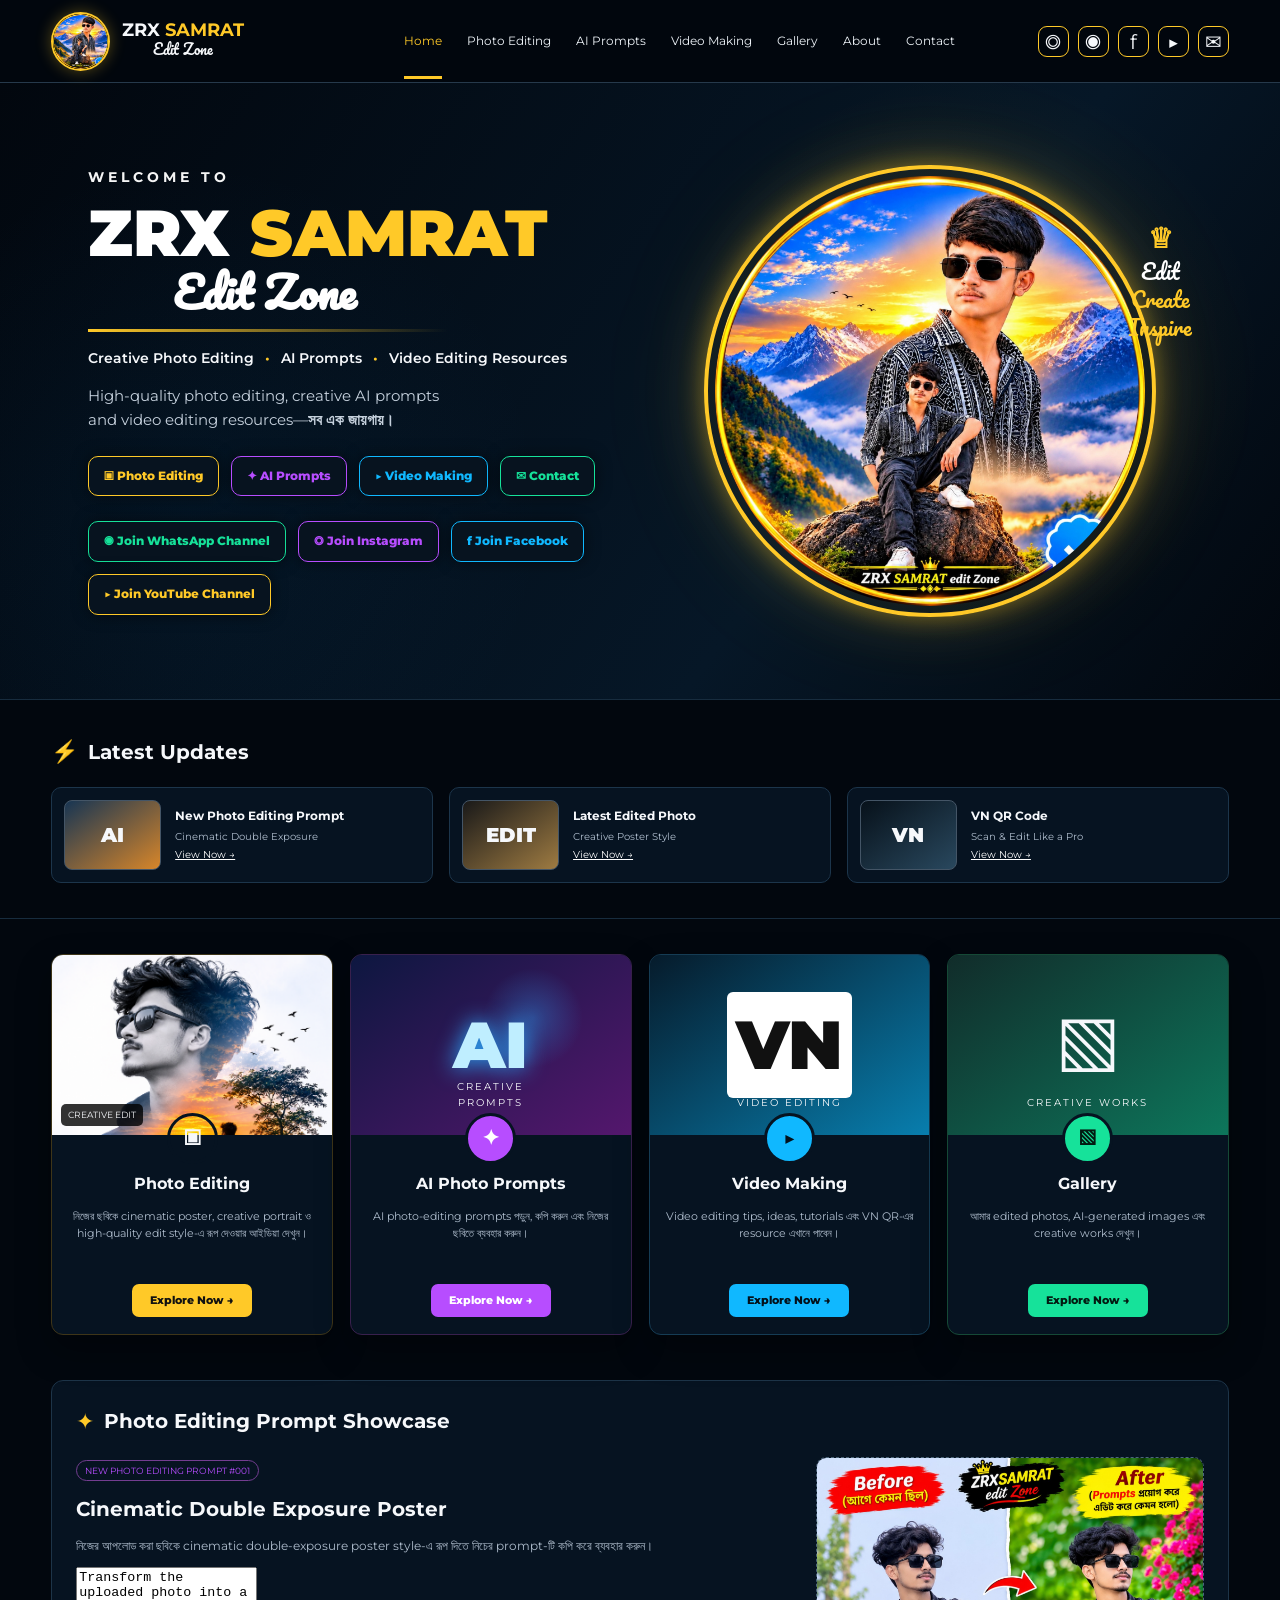
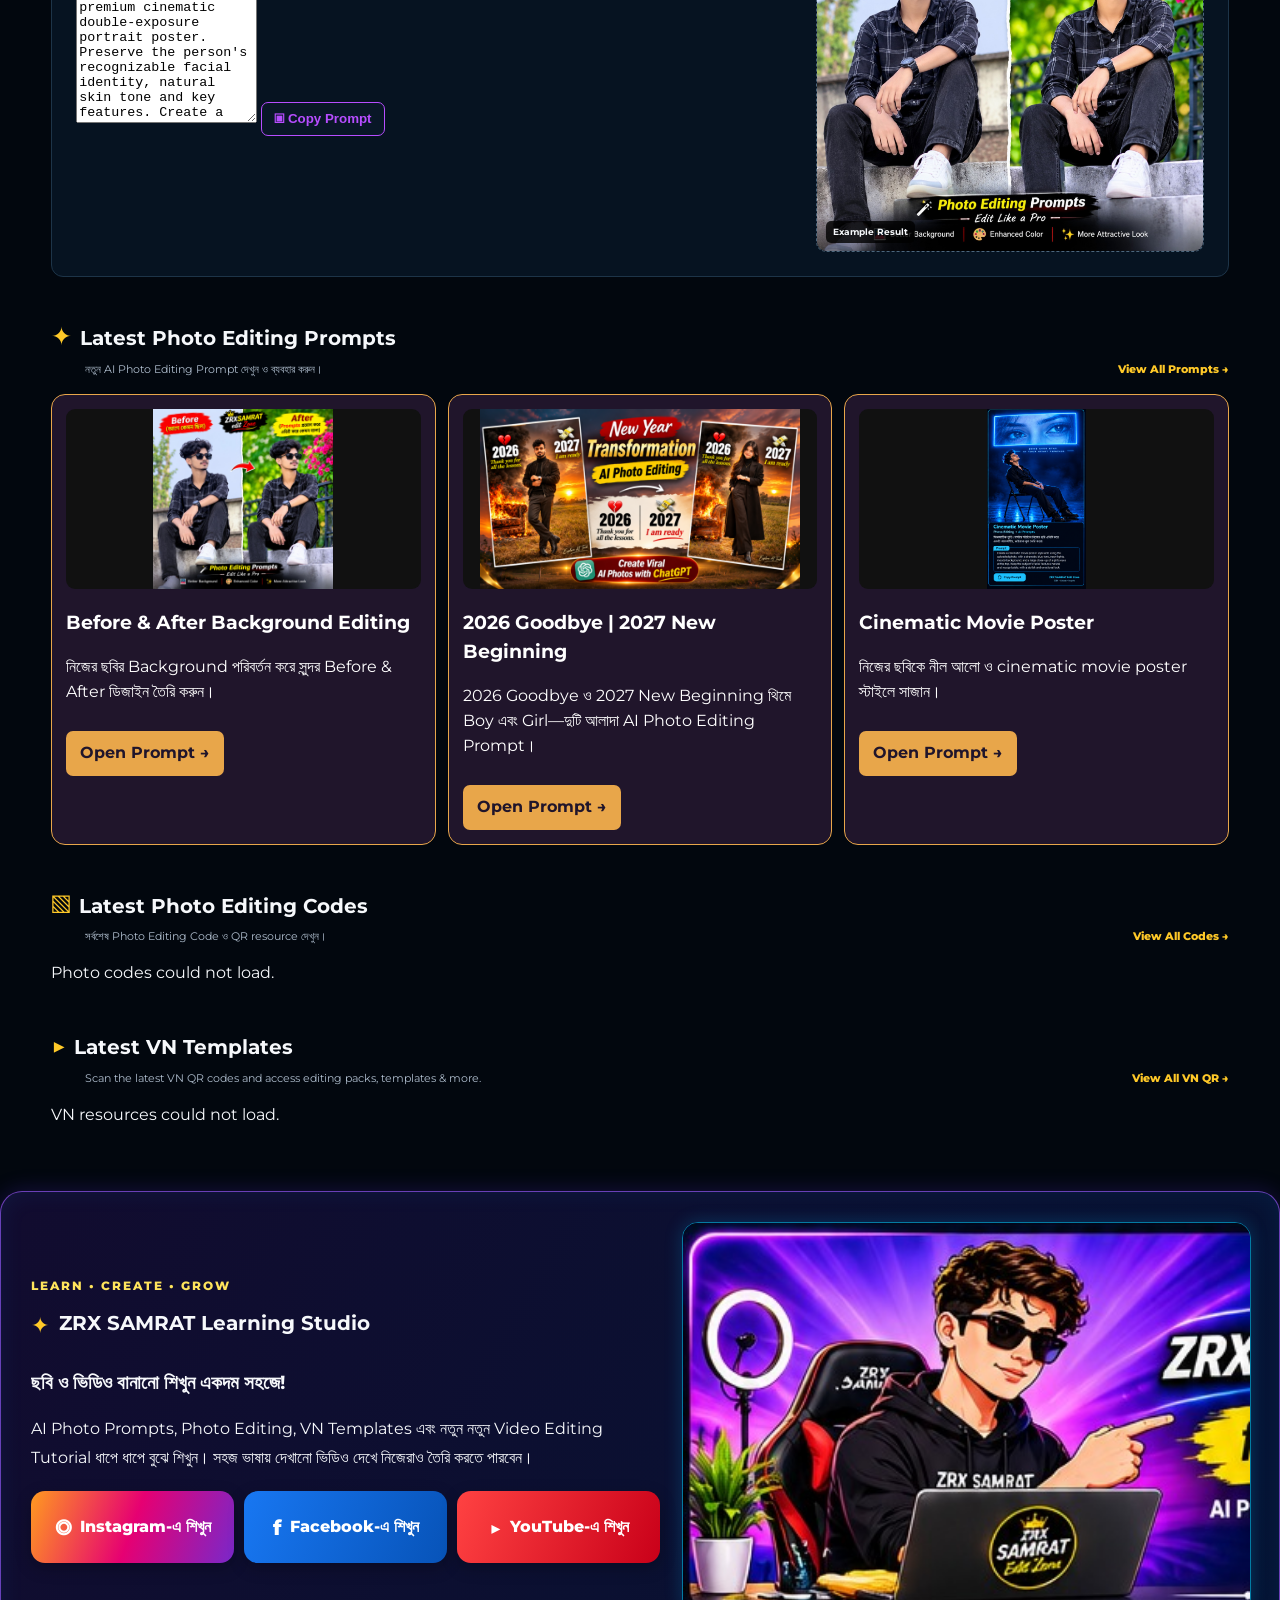
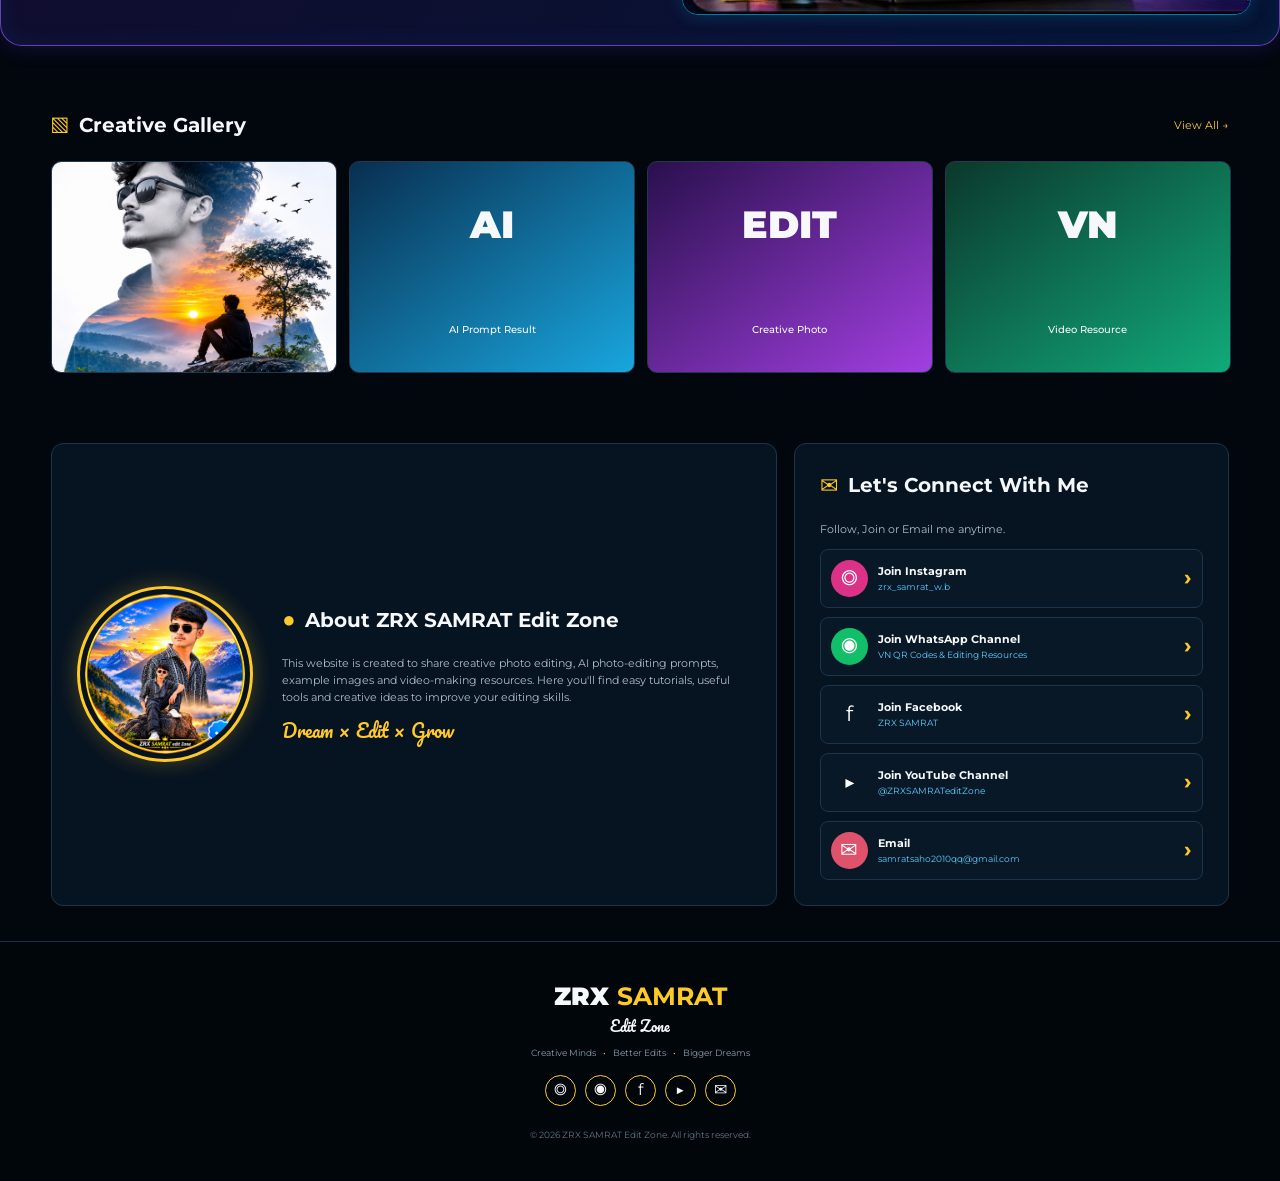
<file: index.html>
<!DOCTYPE html>
<html lang="bn">
<head>
  <meta charset="UTF-8">
  <meta name="viewport" content="width=device-width, initial-scale=1.0">
  <title>ZRX SAMRAT Edit Zone | AI Prompts & Photo Editing</title>

  <meta name="description" content="ZRX SAMRAT Edit Zone-এ AI photo editing prompts, creative photo editing ideas, example images, VN QR codes এবং সহজ video editing tutorials খুঁজে নাও।">
  <meta name="robots" content="index, follow">
  <meta name="author" content="ZRX SAMRAT">
  <meta name="theme-color" content="#101020">
  <meta name="application-name" content="ZRX SAMRAT Edit Zone">

  <meta property="og:site_name" content="ZRX SAMRAT Edit Zone">
  <meta property="og:type" content="website">
  <meta property="og:title" content="ZRX SAMRAT Edit Zone | AI Prompts & Photo Editing">
  <meta property="og:description" content="Creative Photo Editing, AI Prompts, VN QR Codes and easy Video Editing Tutorials — সব এক জায়গায়।">
  <meta property="og:url" content="https://samratsaho2010qq-arch.github.io/ZRX-SAMRAT-edit-Zone-/">
  <meta property="og:image" content="https://samratsaho2010qq-arch.github.io/ZRX-SAMRAT-edit-Zone-/viral-double-exposure-poster.png">
  <meta property="og:image:alt" content="ZRX SAMRAT Edit Zone creative photo editing">

  <meta name="twitter:card" content="summary_large_image">
  <meta name="twitter:title" content="ZRX SAMRAT Edit Zone">
  <meta name="twitter:description" content="AI Photo Editing Prompts, Creative Editing Ideas and VN QR Resources.">
  <meta name="twitter:image" content="https://samratsaho2010qq-arch.github.io/ZRX-SAMRAT-edit-Zone-/viral-double-exposure-poster.png">

  <link rel="icon" href="./logo.jpg" type="image/jpeg">
  <link rel="shortcut icon" href="./logo.jpg" type="image/jpeg">
  <link rel="apple-touch-icon" href="./logo.jpg">
  <link rel="canonical" href="https://samratsaho2010qq-arch.github.io/ZRX-SAMRAT-edit-Zone-/">

  <script type="application/ld+json">
  {
    "@context": "https://schema.org",
    "@type": "WebSite",
    "name": "ZRX SAMRAT Edit Zone",
    "alternateName": ["ZRX SAMRAT", "ZRX SAMRAT Edit Zone"],
    "url": "https://samratsaho2010qq-arch.github.io/ZRX-SAMRAT-edit-Zone-/"
  }
  </script>

  <script type="application/ld+json">
  {
    "@context": "https://schema.org",
    "@type": "Organization",
    "name": "ZRX SAMRAT Edit Zone",
    "url": "https://samratsaho2010qq-arch.github.io/ZRX-SAMRAT-edit-Zone-/",
    "logo": "https://samratsaho2010qq-arch.github.io/ZRX-SAMRAT-edit-Zone-/logo.jpg",
    "sameAs": [
      "https://www.instagram.com/zrx_samrat_w.b?stkn=dmRsemcydnF0d2Rh",
      "https://www.youtube.com/@ZRXSAMRATeditZone",
      "https://www.facebook.com/share/1KZVnQojRU/"
    ]
  }
  </script>

  <link rel="preconnect" href="https://fonts.googleapis.com">
  <link rel="preconnect" href="https://fonts.gstatic.com" crossorigin>
  <link href="https://fonts.googleapis.com/css2?family=Montserrat:wght@400;500;600;700;800;900&family=Pacifico&display=swap" rel="stylesheet">
  <link rel="stylesheet" href="./style.css">

  <style>
    .social-head svg, .footer-social svg { width:20px; height:20px; display:block; }
    .contact-list svg { width:25px; height:25px; display:block; }
    .vn-gallery { display:grid; grid-template-columns:repeat(3,minmax(0,1fr)); gap:12px; }
    .vn-gallery > * { min-width:0; }
    @media(max-width:600px) { .vn-gallery { grid-template-columns:repeat(3,minmax(0,1fr)); gap:8px; } }

    /* Learning Studio section */
    .learning-studio {
      display:grid;
      grid-template-columns:minmax(0, 1fr) minmax(250px, .9fr);
      gap:22px;
      align-items:center;
      padding:clamp(16px,3vw,30px);
      margin:28px 0;
      border:1px solid rgba(155,90,255,.65);
      border-radius:22px;
      background:linear-gradient(120deg,rgba(18,12,48,.98),rgba(5,20,52,.98));
      box-shadow:0 0 22px rgba(105,55,255,.22), inset 0 0 24px rgba(0,170,255,.08);
      overflow:hidden;
    }
    .learning-studio .studio-art {
      width:100%; display:block; object-fit:cover; aspect-ratio:1.45/1;
      border-radius:16px; border:1px solid rgba(0,210,255,.55);
      box-shadow:0 0 18px rgba(0,180,255,.22);
    }
    .learning-studio .studio-kicker {
      display:inline-block; color:#ffe45c; font-weight:800; letter-spacing:2px;
      font-size:12px; margin-bottom:8px;
    }
    .learning-studio h2 { margin:4px 0 10px; }
    .learning-studio p { line-height:1.8; }
    .studio-socials { display:grid; grid-template-columns:repeat(3,minmax(0,1fr)); gap:10px; margin-top:18px; }
    .studio-socials a {
      display:flex; align-items:center; justify-content:center; gap:8px;
      min-height:52px; padding:10px 12px; border-radius:14px;
      color:#fff; text-decoration:none; font-weight:800; text-align:center;
      box-shadow:0 5px 16px rgba(0,0,0,.25); transition:transform .2s ease,filter .2s ease;
    }
    .studio-socials a:hover { transform:translateY(-3px); filter:brightness(1.12); }
    .studio-socials .studio-ig { background:linear-gradient(110deg,#ff9a20,#e60072,#7928ca); }
    .studio-socials .studio-fb { background:linear-gradient(110deg,#1877f2,#0753b8); }
    .studio-socials .studio-yt { background:linear-gradient(110deg,#ff4242,#c90019); }
    .studio-socials .social-symbol { font-size:21px; line-height:1; }
    @media(max-width:700px) {
      .learning-studio { grid-template-columns:1fr; }
      .studio-socials { grid-template-columns:1fr; }
      .studio-socials a { min-height:48px; }
    }
  </style>
</head>

<body>
<header class="header">
  <a href="#home" class="brand">
    <img src="./logo.jpg" alt="ZRX SAMRAT Edit Zone logo">
    <span><strong>ZRX <b>SAMRAT</b></strong><small>Edit Zone</small></span>
  </a>

  <button class="hamburger" aria-label="Open menu">☰</button>

  <nav>
    <a class="active" href="#home">Home</a>
    <a href="#photo">Photo Editing</a>
    <a href="#prompts">AI Prompts</a>
    <a href="#video">Video Making</a>
    <a href="#gallery">Gallery</a>
    <a href="#about">About</a>
    <a href="#contact">Contact</a>
  </nav>

  <div class="social-head">
    <a href="https://www.instagram.com/zrx_samrat_w.b?stkn=dmRsemcydnF0d2Rh" target="_blank" rel="noopener noreferrer" aria-label="Instagram">◎</a>
    <a href="https://whatsapp.com/channel/0029Vb9POdlGZNClfsbDqv1y" target="_blank" rel="noopener noreferrer" aria-label="WhatsApp Channel">◉</a>
    <a href="https://www.facebook.com/share/1KZVnQojRU/" target="_blank" rel="noopener noreferrer" aria-label="Facebook">f</a>
    <a href="https://www.youtube.com/@ZRXSAMRATeditZone" target="_blank" rel="noopener noreferrer" aria-label="YouTube">▶</a>
    <a href="mailto:samratsaho2010qq@gmail.com" aria-label="Email">✉</a>
  </div>
</header>

<main>
<section id="home" class="hero">
  <div class="hero-copy">
    <div class="welcome">WELCOME TO</div>
    <h1><span>ZRX</span> <em>SAMRAT</em><small>Edit Zone</small></h1>
    <div class="line"></div>
    <p class="tagline">Creative Photo Editing <i>•</i> AI Prompts <i>•</i> Video Editing Resources</p>
    <p class="intro">High-quality photo editing, creative AI prompts<br>and video editing resources—<b>সব এক জায়গায়।</b></p>

    <div class="hero-buttons">
      <a class="btn gold" href="#photo">▣ Photo Editing</a>
      <a class="btn purple" href="#prompts">✦ AI Prompts</a>
      <a class="btn blue" href="#video">▶ Video Making</a>
      <a class="btn green" href="#contact">✉ Contact</a>
    </div>

    <div class="hero-buttons">
      <a class="btn green" href="https://whatsapp.com/channel/0029Vb9POdlGZNClfsbDqv1y" target="_blank" rel="noopener noreferrer">◉ Join WhatsApp Channel</a>
      <a class="btn purple" href="https://www.instagram.com/zrx_samrat_w.b?stkn=dmRsemcydnF0d2Rh" target="_blank" rel="noopener noreferrer">◎ Join Instagram</a>
      <a class="btn blue" href="https://www.facebook.com/share/1KZVnQojRU/" target="_blank" rel="noopener noreferrer">f Join Facebook</a>
      <a class="btn gold" href="https://www.youtube.com/@ZRXSAMRATeditZone" target="_blank" rel="noopener noreferrer">▶ Join YouTube Channel</a>
    </div>
  </div>

  <div class="hero-visual">
    <div class="hero-glow"></div>
    <div class="hero-ring"><img src="./logo.jpg" alt="ZRX SAMRAT creative portrait"></div>
    <div class="slogan"><b>♕</b><span>Edit</span><span>Create</span><span>Inspire</span></div>
  </div>
</section>

<section class="updates">
  <div class="section-title"><span>⚡</span><h2>Latest Updates</h2></div>
  <div class="update-grid">
    <a href="#prompt-showcase" class="update">
      <div class="thumb mountain">AI</div>
      <div><b>New Photo Editing Prompt</b><small>Cinematic Double Exposure</small><u>View Now →</u></div>
    </a>
    <a href="#gallery-grid" class="update">
      <div class="thumb portrait">EDIT</div>
      <div><b>Latest Edited Photo</b><small>Creative Poster Style</small><u>View Now →</u></div>
    </a>
    <a href="#vn-qr" class="update">
      <div class="thumb vn">VN</div>
      <div><b>VN QR Code</b><small>Scan & Edit Like a Pro</small><u>View Now →</u></div>
    </a>
  </div>
</section>

<section class="cards" aria-label="Main features">
  <article id="photo" class="feature card-gold">
    <div class="feature-image photo-image">
      <img src="./viral-double-exposure-poster.png" alt="Cinematic double exposure photo editing example" loading="lazy">
      <span>CREATIVE EDIT</span>
    </div>
    <div class="feature-icon">▣</div>
    <h3>Photo Editing</h3>
    <p>নিজের ছবিকে cinematic poster, creative portrait ও high-quality edit style-এ রূপ দেওয়ার আইডিয়া দেখুন।</p>
    <a class="explore gold-fill" href="#home-photo-gallery">Explore Now →</a>
  </article>

  <article id="prompts" class="feature card-purple">
    <div class="feature-image ai-image"><div>AI</div><small>CREATIVE<br>PROMPTS</small></div>
    <div class="feature-icon purple-fill">✦</div>
    <h3>AI Photo Prompts</h3>
    <p>AI photo-editing prompts পড়ুন, কপি করুন এবং নিজের ছবিতে ব্যবহার করুন।</p>
    <a class="explore purple-fill" href="./all-prompts.html">Explore Now →</a>
  </article>

  <article id="video" class="feature card-blue">
    <div class="feature-image video-image"><div>VN</div><small>VIDEO EDITING</small></div>
    <div class="feature-icon blue-fill">▶</div>
    <h3>Video Making</h3>
    <p>Video editing tips, ideas, tutorials এবং VN QR-এর resource এখানে পাবেন।</p>
    <a class="explore blue-fill" href="#vn-qr">Explore Now →</a>
  </article>

  <article id="gallery" class="feature card-green">
    <div class="feature-image gallery-image"><div>▧</div><small>CREATIVE WORKS</small></div>
    <div class="feature-icon green-fill">▧</div>
    <h3>Gallery</h3>
    <p>আমার edited photos, AI-generated images এবং creative works দেখুন।</p>
    <a class="explore green-fill" href="#gallery-grid">Explore Now →</a>
  </article>
</section>

<section id="prompt-showcase" class="split-section">
  <div class="panel prompt-panel">
    <div class="section-title"><span>✦</span><h2>Photo Editing Prompt Showcase</h2></div>
    <div class="prompt-content">
      <div>
        <label>NEW PHOTO EDITING PROMPT #001</label>
        <h3>Cinematic Double Exposure Poster</h3>
        <p>নিজের আপলোড করা ছবিকে cinematic double-exposure poster style-এ রূপ দিতে নিচের prompt-টি কপি করে ব্যবহার করুন।</p>
        <textarea id="photo-prompt" readonly rows="10">Transform the uploaded photo into a premium cinematic double-exposure portrait poster. Preserve the person's recognizable facial identity, natural skin tone and key features. Create a large dramatic black-and-white close-up portrait in the upper background, blended artistically with a smaller full-body color portrait of the same person in the lower foreground. Use a moody mountain landscape at sunset, atmospheric haze, subtle film grain, bold teal and muted red paint strokes, deep shadows, realistic lighting, crisp details and professional editorial color grading. Add balanced composition, layered depth and a stylish modern Instagram poster aesthetic. Keep the subject natural and photorealistic. No extra people, no distorted face, no duplicate facial features, no watermark and no unwanted text. Vertical 4:5 poster composition.</textarea>
        <button class="copy" id="copy-photo-prompt" type="button">▣ Copy Prompt</button>
        <p id="copy-status" aria-live="polite"></p>
      </div>
      <div class="result-image">
        <img src="./assets/prompt-showcase-before-after.png" alt="Before and after photo editing example" loading="lazy">
        <b>Example Result</b>
      </div>
    </div>
  </div>
</section>

<section class="vn-section">
  <div class="vn-heading">
    <div><span>✦</span><h2>Latest Photo Editing Prompts</h2><p>নতুন AI Photo Editing Prompt দেখুন ও ব্যবহার করুন।</p></div>
    <a href="./all-prompts.html" class="view-all">View All Prompts →</a>
  </div>
  <div id="home-prompts" class="vn-gallery"><div class="loading">Loading prompts…</div></div>
</section>

<section class="vn-section">
  <div class="vn-heading">
    <div><span>▧</span><h2>Latest Photo Editing Codes</h2><p>সর্বশেষ Photo Editing Code ও QR resource দেখুন।</p></div>
    <a href="./all-codes.html" class="view-all">View All Codes →</a>
  </div>
  <div id="home-codes" class="vn-gallery"><div class="loading">Loading codes…</div></div>
</section>

<section id="vn-qr" class="vn-section">
  <div class="vn-heading">
    <div><span>▶</span><h2>Latest VN Templates</h2><p>Scan the latest VN QR codes and access editing packs, templates & more.</p></div>
    <a href="./all-vn.html" class="view-all">View All VN QR →</a>
  </div>
  <div id="vn-gallery" class="vn-gallery"><div class="loading">Loading VN images…</div></div>
</section>

<!-- ZRX SAMRAT Learning Studio: social tutorial links -->
<section class="learning-studio" id="learning-studio">
  <div>
    <span class="studio-kicker">LEARN • CREATE • GROW</span>
    <div class="section-title"><span>✦</span><h2>ZRX SAMRAT Learning Studio</h2></div>
    <h3>ছবি ও ভিডিও বানানো শিখুন একদম সহজে!</h3>
    <p>AI Photo Prompts, Photo Editing, VN Templates এবং নতুন নতুন Video Editing Tutorial ধাপে ধাপে বুঝে শিখুন। সহজ ভাষায় দেখানো ভিডিও দেখে নিজেরাও তৈরি করতে পারবেন।</p>
    <div class="studio-socials">
      <a class="studio-ig" href="https://www.instagram.com/zrx_samrat_w.b?stkn=dmRsemcydnF0d2Rh" target="_blank" rel="noopener noreferrer"><span class="social-symbol">◎</span><span>Instagram-এ শিখুন</span></a>
      <a class="studio-fb" href="https://www.facebook.com/share/1KZVnQojRU/" target="_blank" rel="noopener noreferrer"><span class="social-symbol">f</span><span>Facebook-এ শিখুন</span></a>
      <a class="studio-yt" href="https://www.youtube.com/@ZRXSAMRATeditZone" target="_blank" rel="noopener noreferrer"><span class="social-symbol">▶</span><span>YouTube-এ শিখুন</span></a>
    </div>
  </div>
  <img class="studio-art" src="[data-uri]" alt="ZRX SAMRAT Edit Zone-এর কার্টুন এডিটিং স্টুডিও, চেয়ারে বসে থাকা ক্রিয়েটর ও কম্পিউটার" loading="lazy">
</section>

<section id="gallery-grid" class="gallery-section">
  <div class="section-title"><span>▧</span><h2>Creative Gallery</h2><a href="./photo-editing.html">View All →</a></div>
  <div class="gallery-grid">
    <img src="./viral-double-exposure-poster.png" alt="Cinematic double exposure poster" loading="lazy">
    <div class="gallery-placeholder blue-p">AI<br><small>AI Prompt Result</small></div>
    <div class="gallery-placeholder purple-p">EDIT<br><small>Creative Photo</small></div>
    <div class="gallery-placeholder green-p">VN<br><small>Video Resource</small></div>
  </div>
</section>

<section id="about" class="about-contact">
  <div class="about panel">
    <div class="about-avatar"><img src="./logo.jpg" alt="ZRX SAMRAT" loading="lazy"></div>
    <div>
      <div class="section-title"><span>●</span><h2>About ZRX SAMRAT Edit Zone</h2></div>
      <p>This website is created to share creative photo editing, AI photo-editing prompts, example images and video-making resources. Here you'll find easy tutorials, useful tools and creative ideas to improve your editing skills.</p>
      <div class="signature">Dream × Edit × Grow</div>
    </div>
  </div>

  <div id="contact" class="contact panel">
    <div class="section-title"><span>✉</span><h2>Let's Connect With Me</h2></div>
    <p>Follow, Join or Email me anytime.</p>
    <div class="contact-list">
      <a href="https://www.instagram.com/zrx_samrat_w.b?stkn=dmRsemcydnF0d2Rh" target="_blank" rel="noopener noreferrer"><span class="ig">◎</span><div><b>Join Instagram</b><small>zrx_samrat_w.b</small></div><strong>›</strong></a>
      <a href="https://whatsapp.com/channel/0029Vb9POdlGZNClfsbDqv1y" target="_blank" rel="noopener noreferrer"><span class="wa">◉</span><div><b>Join WhatsApp Channel</b><small>VN QR Codes & Editing Resources</small></div><strong>›</strong></a>
      <a href="https://www.facebook.com/share/1KZVnQojRU/" target="_blank" rel="noopener noreferrer"><span class="fb">f</span><div><b>Join Facebook</b><small>ZRX SAMRAT</small></div><strong>›</strong></a>
      <a href="https://www.youtube.com/@ZRXSAMRATeditZone" target="_blank" rel="noopener noreferrer"><span class="yt">▶</span><div><b>Join YouTube Channel</b><small>@ZRXSAMRATeditZone</small></div><strong>›</strong></a>
      <a href="mailto:samratsaho2010qq@gmail.com"><span class="mail">✉</span><div><b>Email</b><small>samratsaho2010qq@gmail.com</small></div><strong>›</strong></a>
    </div>
  </div>
</section>
</main>

<footer>
  <div class="footer-brand"><span>ZRX <b>SAMRAT</b></span><small>Edit Zone</small></div>
  <p>Creative Minds <i>•</i> Better Edits <i>•</i> Bigger Dreams</p>
  <div class="footer-social">
    <a href="https://www.instagram.com/zrx_samrat_w.b?stkn=dmRsemcydnF0d2Rh" target="_blank" rel="noopener noreferrer" aria-label="Instagram">◎</a>
    <a href="https://whatsapp.com/channel/0029Vb9POdlGZNClfsbDqv1y" target="_blank" rel="noopener noreferrer" aria-label="WhatsApp">◉</a>
    <a href="https://www.facebook.com/share/1KZVnQojRU/" target="_blank" rel="noopener noreferrer" aria-label="Facebook">f</a>
    <a href="https://www.youtube.com/@ZRXSAMRATeditZone" target="_blank" rel="noopener noreferrer" aria-label="YouTube">▶</a>
    <a href="mailto:samratsaho2010qq@gmail.com" aria-label="Email">✉</a>
  </div>
  <small>© 2026 ZRX SAMRAT Edit Zone. All rights reserved.</small>
</footer>

<script src="./script.js"></script>
<script>
(function () {
  const promptBox = document.getElementById("photo-prompt");
  const copyButton = document.getElementById("copy-photo-prompt");
  const copyStatus = document.getElementById("copy-status");
  if (!promptBox || !copyButton) return;

  copyButton.addEventListener("click", async function () {
    try {
      await navigator.clipboard.writeText(promptBox.value);
      copyButton.textContent = "✓ Copied!";
      if (copyStatus) copyStatus.textContent = "Prompt copied successfully!";
    } catch (error) {
      promptBox.focus();
      promptBox.select();
      const copied = document.execCommand("copy");
      copyButton.textContent = copied ? "✓ Copied!" : "Select & Copy";
      if (copyStatus) copyStatus.textContent = copied
        ? "Prompt copied successfully!"
        : "Prompt select করা হয়েছে—Copy নির্বাচন করুন।";
    }
    setTimeout(function () { copyButton.textContent = "▣ Copy Prompt"; }, 2000);
  });
})();
</script>
</body>
</html>
</file>
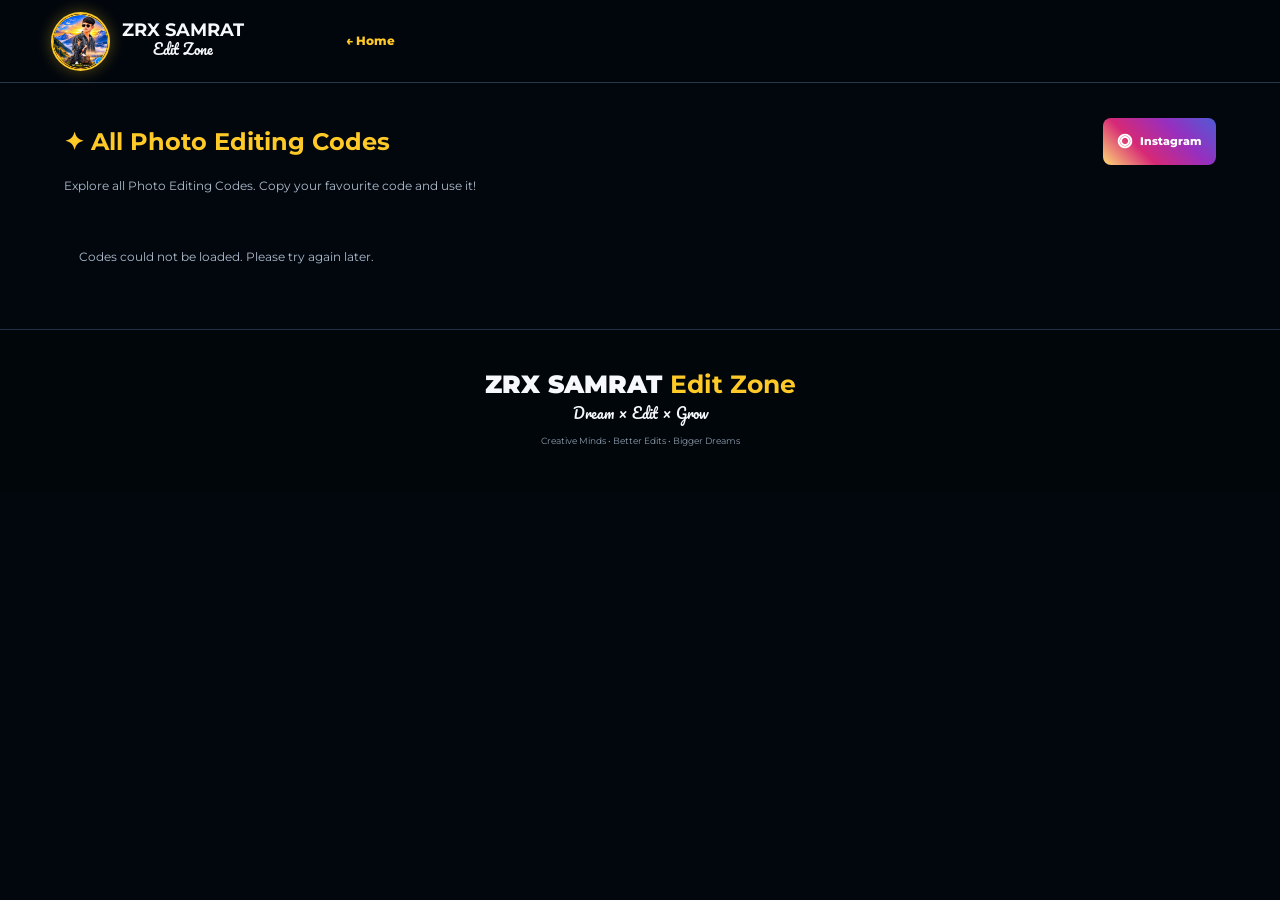
<file: all-codes.html>
<!DOCTYPE html>
<html lang="bn">
<head>
<meta charset="UTF-8">
<meta name="viewport" content="width=device-width, initial-scale=1.0">
<title>All Photo Editing Codes | ZRX SAMRAT</title>
<link rel="stylesheet" href="./style.css">
<link href="https://fonts.googleapis.com/css2?family=Montserrat:wght@400;600;700;800;900&family=Pacifico&display=swap" rel="stylesheet">

<style>
.codes-page{max-width:1200px;margin:auto;padding:35px 5%}
.codes-heading{display:flex;justify-content:space-between;align-items:center;gap:12px;flex-wrap:wrap}
.codes-heading h1{font-size:24px;color:var(--gold);margin:0}
.codes-page>p{font-size:12px;color:var(--muted)}
.codes-grid{display:grid;grid-template-columns:repeat(3,1fr);gap:17px;margin-top:25px}
.code-card{background:#061321;border:1px solid #1d3347;border-radius:12px;overflow:hidden}
.code-card img{width:100%;height:210px;object-fit:contain;background:#02080e;display:block}
.code-info{padding:13px}
.code-info h3{font-size:12px;overflow-wrap:anywhere}
.code-text{font-size:11px;color:var(--gold);overflow-wrap:anywhere}
.copy-code{width:100%;padding:9px;border:1px solid var(--gold);border-radius:7px;background:#091827;color:var(--gold);font-weight:800;margin-top:8px}
.home-link{color:var(--gold);font-size:12px;font-weight:800}
.instagram-button{display:inline-flex;align-items:center;gap:8px;padding:9px 14px;border-radius:8px;background:linear-gradient(45deg,#feda75,#d62976,#962fbf,#4f5bd5);color:white;font-size:11px;font-weight:800}
.instagram-button span{font-size:19px}
.status{font-size:12px;color:var(--muted);padding:15px}
@media(max-width:700px){.codes-grid{grid-template-columns:1fr 1fr}.code-card img{height:160px}}
@media(max-width:420px){.codes-grid{grid-template-columns:1fr}}
</style>
</head>

<body>

<header class="header">
<a class="brand" href="./index.html">
<img src="./logo.jpg" alt="ZRX SAMRAT Logo">
<div><strong>ZRX SAMRAT</strong><small>Edit Zone</small></div>
</a>
<a class="home-link" href="./index.html">← Home</a>
</header>

<main class="codes-page">

<div class="codes-heading">
<h1>✦ All Photo Editing Codes</h1>
<a class="instagram-button" href="https://www.instagram.com/zrx_samrat_w.b/" target="_blank" rel="noopener">
<span>◎</span> Instagram
</a>
</div>

<p>Explore all Photo Editing Codes. Copy your favourite code and use it!</p>

<div id="codes-grid" class="codes-grid">
<p class="status">Loading photo editing codes...</p>
</div>

</main>

<footer>
<div class="footer-brand">
<span>ZRX SAMRAT <b>Edit Zone</b></span>
<small>Dream × Edit × Grow</small>
</div>
<p>Creative Minds • Better Edits • Bigger Dreams</p>
</footer>

<script>
const owner="samratsaho2010qq-arch";
const repo="ZRX-SAMRAT-edit-Zone-";
const folder="photo-codes/images";

async function loadCodes(){
const box=document.getElementById("codes-grid");

try{
const url=`https://api.github.com/repos/${owner}/${repo}/contents/${folder}?ref=main`;
const response=await fetch(url);

if(!response.ok) throw new Error("Could not load images");

const files=await response.json();

const images=files
.filter(file=>/\.(png|jpe?g|webp|gif)$/i.test(file.name))
.sort((a,b)=>b.name.localeCompare(a.name));

box.innerHTML="";

if(!images.length){
box.innerHTML='<p class="status">No photo editing codes found.</p>';
return;
}

images.forEach(file=>{
const code="/"+file.name.toUpperCase();

const card=document.createElement("article");
card.className="code-card";

const img=document.createElement("img");
img.src=file.download_url;
img.alt=file.name;
img.loading="lazy";

const info=document.createElement("div");
info.className="code-info";

const title=document.createElement("h3");
title.textContent=file.name;

const codeText=document.createElement("div");
codeText.className="code-text";
codeText.textContent=code;

const button=document.createElement("button");
button.className="copy-code";
button.textContent="▣ Copy Code";

button.addEventListener("click",async()=>{
try{
await navigator.clipboard.writeText(code);
button.textContent="✓ Copied!";
}catch(error){
const area=document.createElement("textarea");
area.value=code;
document.body.appendChild(area);
area.select();
document.execCommand("copy");
area.remove();
button.textContent="✓ Copied!";
}
setTimeout(()=>button.textContent="▣ Copy Code",1500);
});

info.append(title,codeText,button);
card.append(img,info);
box.appendChild(card);
});

}catch(error){
box.innerHTML='<p class="status">Codes could not be loaded. Please try again later.</p>';
}
}

loadCodes();
</script>

</body>
</html>
</file>
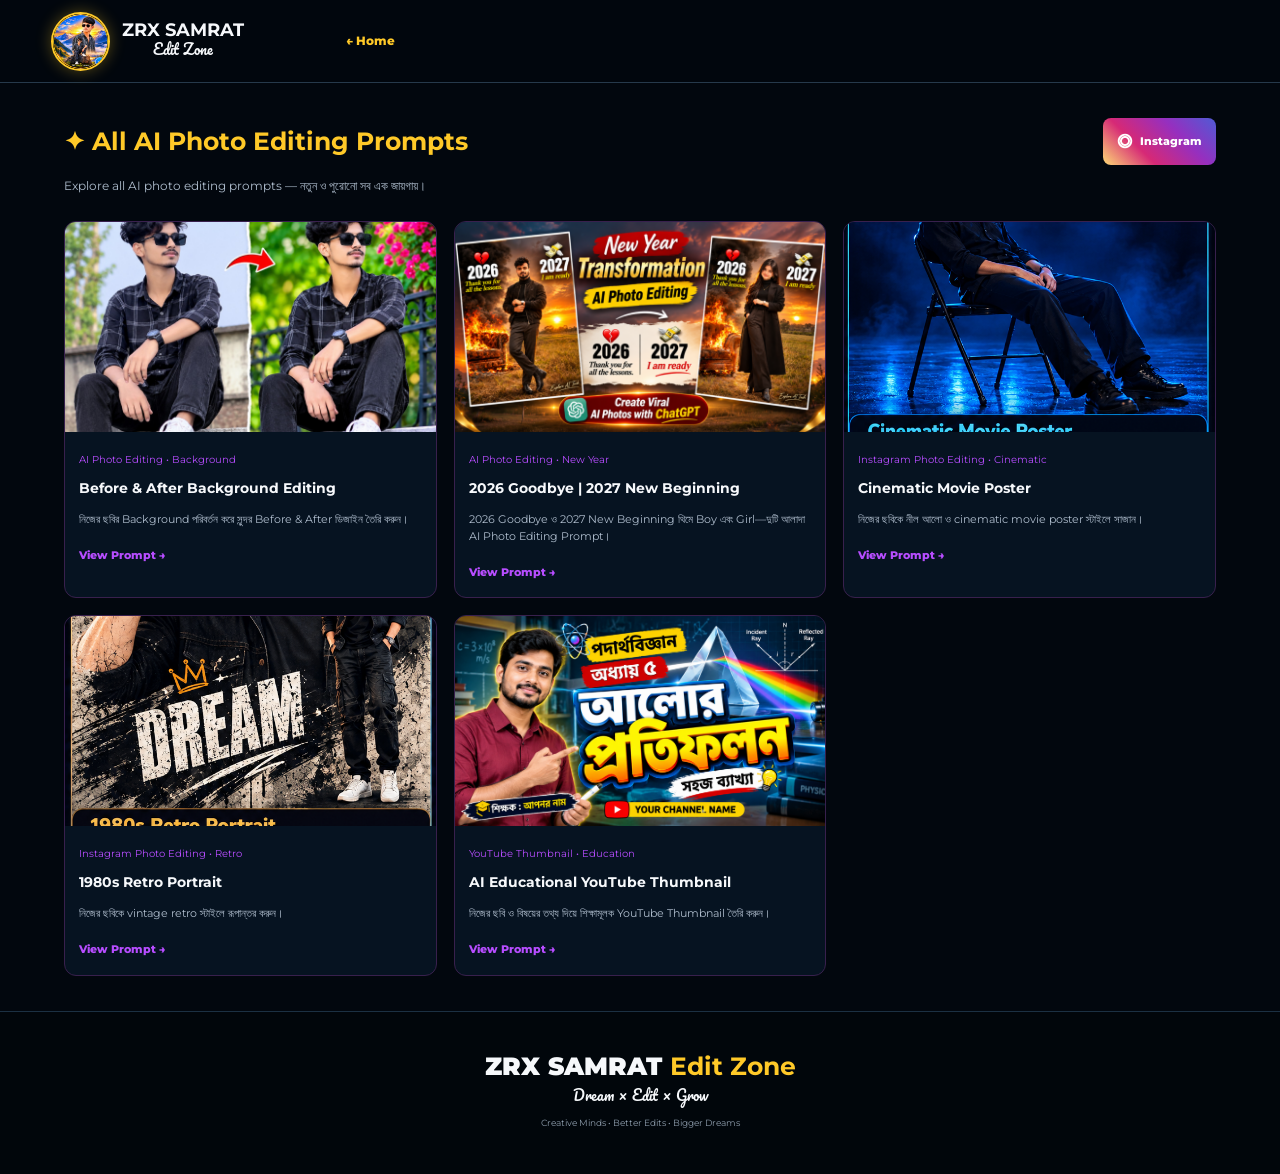
<file: all-prompts.html>
<!DOCTYPE html>
<html lang="bn">
<head>
<meta charset="UTF-8">
<meta name="viewport" content="width=device-width, initial-scale=1.0">
<title>All AI Prompts | ZRX SAMRAT Edit Zone</title>
<link rel="stylesheet" href="./style.css">
<link href="https://fonts.googleapis.com/css2?family=Montserrat:wght@400;600;700;800;900&family=Pacifico&display=swap" rel="stylesheet">
<style>
.page{max-width:1200px;margin:auto;padding:35px 5%}
.page-heading{display:flex;justify-content:space-between;align-items:center;gap:15px;flex-wrap:wrap}
.page h1{font-size:25px;color:var(--gold);margin:0}
.page-intro{color:var(--muted);font-size:12px}
.prompt-grid{display:grid;grid-template-columns:repeat(3,1fr);gap:17px;margin-top:25px}
.prompt-card{background:#061321;border:1px solid #38204d;border-radius:12px;overflow:hidden}
.prompt-card img{width:100%;height:210px;object-fit:cover;display:block;background:#091827}
.prompt-info{padding:14px}
.prompt-info small{color:var(--purple);font-size:10px}
.prompt-info h3{font-size:14px;margin:7px 0}
.prompt-info p{font-size:11px;color:var(--muted)}
.prompt-link{display:inline-block;color:var(--purple);font-size:11px;font-weight:800;margin-top:8px}
.home-link{color:var(--gold);font-size:12px;font-weight:800}
.instagram-button{display:inline-flex;align-items:center;gap:8px;padding:9px 14px;border-radius:8px;background:linear-gradient(45deg,#feda75,#d62976,#962fbf,#4f5bd5);color:white;font-size:11px;font-weight:800}
.instagram-button span{font-size:19px}
.empty{color:var(--muted);font-size:12px;padding:20px}
@media(max-width:700px){.prompt-grid{grid-template-columns:1fr 1fr}.prompt-card img{height:160px}}
@media(max-width:420px){.prompt-grid{grid-template-columns:1fr}}
</style>
</head>
<body>

<header class="header">
<a class="brand" href="./index.html">
<img src="./logo.jpg" alt="ZRX SAMRAT Logo">
<div><strong>ZRX SAMRAT</strong><small>Edit Zone</small></div>
</a>
<a class="home-link" href="./index.html">← Home</a>
</header>

<main class="page">
<div class="page-heading">
<h1>✦ All AI Photo Editing Prompts</h1>
<a class="instagram-button" href="https://www.instagram.com/zrx_samrat_w.b/" target="_blank" rel="noopener">
<span>◎</span> Instagram
</a>
</div>

<p class="page-intro">Explore all AI photo editing prompts — নতুন ও পুরোনো সব এক জায়গায়।</p>

<div id="prompt-list" class="prompt-grid">
<p class="empty">Loading prompts...</p>
</div>
</main>

<footer>
<div class="footer-brand">
<span>ZRX SAMRAT <b>Edit Zone</b></span>
<small>Dream × Edit × Grow</small>
</div>
<p>Creative Minds • Better Edits • Bigger Dreams</p>
</footer>

<script>
async function loadPrompts(){
const box=document.getElementById("prompt-list");

try{
const response=await fetch("./prompts/manifest.json?cache="+Date.now());
if(!response.ok) throw new Error("Manifest not found");

const items=await response.json();
box.innerHTML="";

if(!items.length){
box.innerHTML='<p class="empty">No prompts added yet.</p>';
return;
}

items.slice().reverse().forEach(item=>{
const card=document.createElement("article");
card.className="prompt-card";

const img=document.createElement("img");
img.src=item.image.startsWith("assets/") ? "./"+item.image : "./prompts/"+item.image.replace(/^prompts\//,"");
img.alt=item.title||"AI Prompt";
img.loading="lazy";

const info=document.createElement("div");
info.className="prompt-info";

const category=document.createElement("small");
category.textContent=item.category||"AI Photo Editing";

const title=document.createElement("h3");
title.textContent=item.title||"AI Photo Prompt";

const description=document.createElement("p");
description.textContent=item.description||"Explore this creative AI prompt.";

const link=document.createElement("a");
link.className="prompt-link";
link.href="./prompts/"+item.file;
link.textContent="View Prompt →";

info.append(category,title,description,link);
card.append(img,info);
box.appendChild(card);
});

}catch(error){
box.innerHTML='<p class="empty">Prompts could not be loaded. Please check the manifest.json file.</p>';
}
}

loadPrompts();
</script>
</body>
</html>
</file>
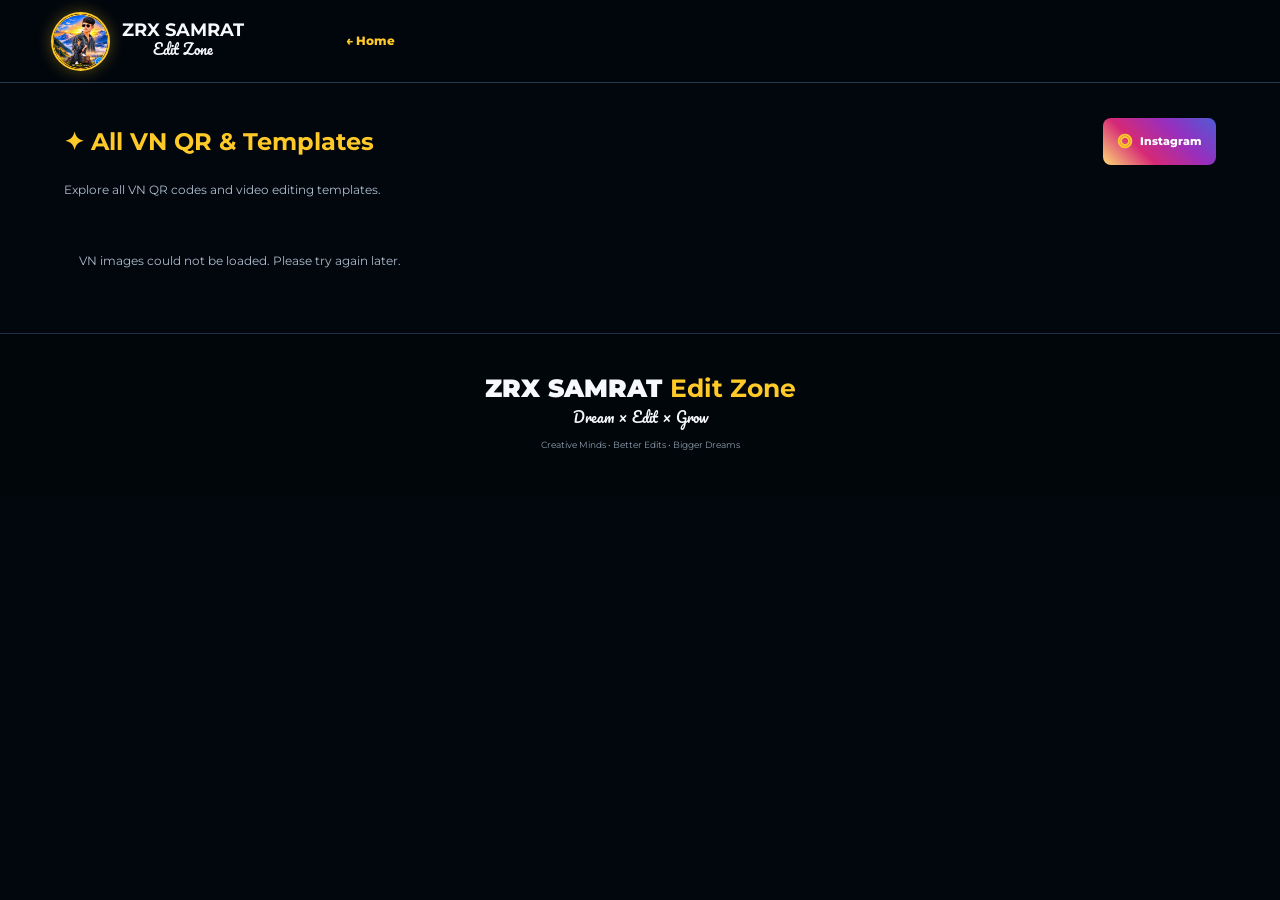
<file: all-vn.html>
<!DOCTYPE html>
<html lang="bn">
<head>
<meta charset="UTF-8">
<meta name="viewport" content="width=device-width, initial-scale=1.0">
<title>All VN QR & Templates | ZRX SAMRAT</title>
<link rel="stylesheet" href="./style.css">
<link href="https://fonts.googleapis.com/css2?family=Montserrat:wght@400;600;700;800;900&family=Pacifico&display=swap" rel="stylesheet">

<style>
.vn-page{max-width:1200px;margin:auto;padding:35px 5%}
.vn-heading{display:flex;justify-content:space-between;align-items:center;gap:12px;flex-wrap:wrap}
.vn-heading h1{font-size:24px;color:var(--gold);margin:0}
.vn-page>p{font-size:12px;color:var(--muted)}
.vn-grid{display:grid;grid-template-columns:repeat(3,1fr);gap:17px;margin-top:25px}
.vn-card{background:#061321;border:1px solid #1d3347;border-radius:12px;overflow:hidden;padding:12px}
.vn-info{padding:10px;text-align:center}
.vn-info h3{font-size:14px;margin:5px;color:var(--gold)}
.vn-info p{font-size:11px;color:var(--muted)}
.vn-info a{display:inline-block;color:var(--gold);font-size:11px;font-weight:800;margin-top:8px}
.vn-images{display:grid;grid-template-columns:repeat(2,minmax(0,1fr));gap:9px}
.vn-panel{min-width:0;padding:7px;background:#02080e;border:1px solid #1d3347;border-radius:9px;text-align:center}
.vn-label{font-size:10px;font-weight:800;color:var(--gold);margin:3px 0 8px}
.vn-panel img{width:100%;height:190px;object-fit:contain;background:#02080e;display:block;border-radius:6px}
.vn-panel a{display:block}
.vn-missing{height:190px;display:flex;align-items:center;justify-content:center;color:var(--muted);font-size:11px}
.home-link{color:var(--gold);font-size:12px;font-weight:800}
.instagram-button{display:inline-flex;align-items:center;gap:8px;padding:9px 14px;border-radius:8px;background:linear-gradient(45deg,#feda75,#d62976,#962fbf,#4f5bd5);color:white;font-size:11px;font-weight:800}
.instagram-button span{font-size:19px}
.status{font-size:12px;color:var(--muted);padding:15px}
@media(max-width:700px){
.vn-grid{grid-template-columns:1fr 1fr}
.vn-panel img,.vn-missing{height:150px}
}
@media(max-width:420px){
.vn-grid{grid-template-columns:1fr}
.vn-panel img,.vn-missing{height:160px}
}
</style>
</head>

<body>

<header class="header">
<a class="brand" href="./index.html">
<img src="./logo.jpg" alt="ZRX SAMRAT Logo">
<div><strong>ZRX SAMRAT</strong><small>Edit Zone</small></div>
</a>
<a class="home-link" href="./index.html">← Home</a>
</header>

<main class="vn-page">
<div class="vn-heading">
<h1>✦ All VN QR & Templates</h1>
<a class="instagram-button" href="https://www.instagram.com/zrx_samrat_w.b/" target="_blank" rel="noopener">
<span>◎</span> Instagram
</a>
</div>

<p>Explore all VN QR codes and video editing templates.</p>

<div id="vn-list" class="vn-grid">
<p class="status">Loading VN images...</p>
</div>
</main>

<footer>
<div class="footer-brand">
<span>ZRX SAMRAT <b>Edit Zone</b></span>
<small>Dream × Edit × Grow</small>
</div>
<p>Creative Minds • Better Edits • Bigger Dreams</p>
</footer>

<script>
async function loadVN(){
const box=document.getElementById("vn-list");

try{
const owner="samratsaho2010qq-arch";
const repo="ZRX-SAMRAT-edit-Zone-";
const folder="assets/vn";

const apiURL=`https://api.github.com/repos/${owner}/${repo}/contents/${folder}?ref=main`;

const response=await fetch(apiURL,{
headers:{Accept:"application/vnd.github+json"}
});

if(!response.ok) throw new Error("VN folder unavailable");

const files=await response.json();

const imageFiles=files.filter(file=>
file.type==="file" &&
/\.(png|jpe?g|webp|gif)$/i.test(file.name)
);

box.innerHTML="";

if(imageFiles.length===0){
box.innerHTML='<p class="status">No VN QR images added yet.</p>';
return;
}

const groups={};

imageFiles.forEach(file=>{
const originalName=file.name.replace(/\.[^.]+$/,"");

const previewMatch=originalName.match(/[-_]preview$/i);
const qrMatch=originalName.match(/[-_]qr$/i);

let type="qr";
let title=originalName;

if(previewMatch){
type="preview";
title=originalName.replace(/[-_]preview$/i,"");
}else if(qrMatch){
type="qr";
title=originalName.replace(/[-_]qr$/i,"");
}

const key=title.toLowerCase();

if(!groups[key]){
groups[key]={
title:title,
preview:null,
qr:null
};
}

if(type==="preview"){
groups[key].preview=file;
}else{
groups[key].qr=file;
}
});

const items=Object.values(groups)
.sort((a,b)=>b.title.localeCompare(a.title));

items.forEach((item,index)=>{
const card=document.createElement("article");
card.className="vn-card";

const info=document.createElement("div");
info.className="vn-info";

const heading=document.createElement("h3");
heading.textContent=item.title.replace(/[-_]/g," ")||"VN Template";

const images=document.createElement("div");
images.className="vn-images";

function createPanel(label,file,alt){
const panel=document.createElement("div");
panel.className="vn-panel";

const caption=document.createElement("div");
caption.className="vn-label";
caption.textContent=label;

panel.appendChild(caption);

if(file){
const link=document.createElement("a");
link.href=file.download_url;
link.target="_blank";
link.rel="noopener";

const img=document.createElement("img");
img.src=file.download_url;
img.alt=alt;
img.loading="lazy";

link.appendChild(img);
panel.appendChild(link);
}else{
const missing=document.createElement("div");
missing.className="vn-missing";
missing.textContent="Not added yet";
panel.appendChild(missing);
}

return panel;
}

images.append(
createPanel("PREVIEW",item.preview,"VN Template Preview"),
createPanel("VN QR CODE",item.qr,"VN QR Code "+(index+1))
);

const desc=document.createElement("p");
desc.textContent="Scan the QR code in VN to use this template.";

const link=document.createElement("a");

if(item.qr){
link.href=item.qr.download_url;
link.target="_blank";
link.rel="noopener";
link.textContent="Open VN QR →";
}else{
link.textContent="QR code not added yet";
}

info.append(heading,desc,link);
card.append(images,info);
box.appendChild(card);
});

}catch(error){
console.error("VN Gallery Error:",error);
box.innerHTML='<p class="status">VN images could not be loaded. Please try again later.</p>';
}
}

loadVN();
</script>

</body>
</html>
</file>
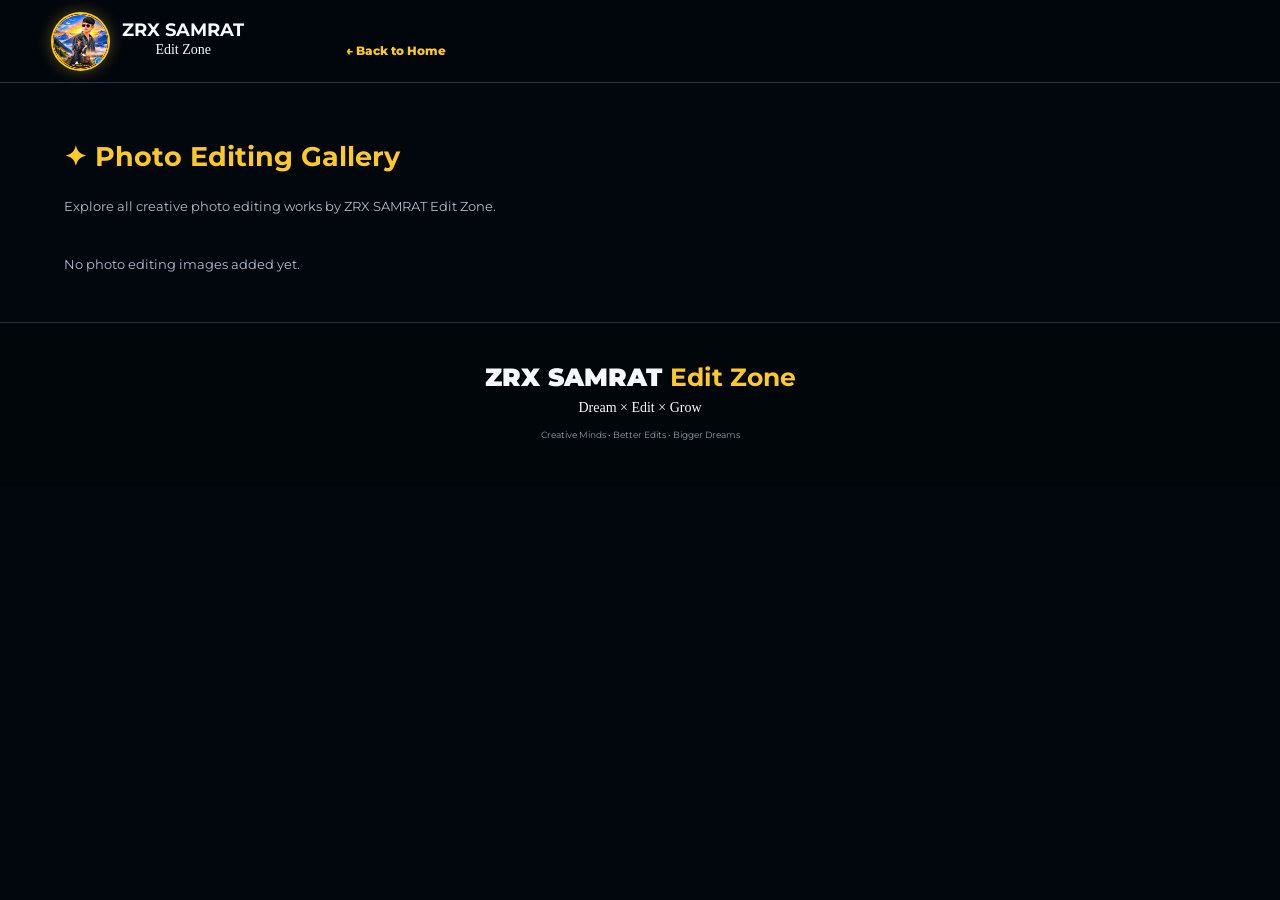
<file: photo-editing.html>
<!DOCTYPE html>
<html lang="bn">
<head>
<meta charset="UTF-8">
<meta name="viewport" content="width=device-width, initial-scale=1.0">
<title>Photo Editing Gallery | ZRX SAMRAT</title>
<link rel="stylesheet" href="./style.css">
<link href="https://fonts.googleapis.com/css2?family=Montserrat:wght@400;600;700;800;900&display=swap" rel="stylesheet">
<style>
.gallery-page{max-width:1200px;margin:auto;padding:35px 5%}
.gallery-page h1{font-size:27px;color:var(--gold)}
.gallery-page p{color:var(--muted);font-size:13px}
.gallery-items{display:grid;grid-template-columns:repeat(3,1fr);gap:16px;margin-top:25px}
.gallery-card{background:#061321;border:1px solid var(--line);border-radius:12px;overflow:hidden}
.gallery-card img{width:100%;height:230px;object-fit:cover;display:block}
.gallery-card h3{font-size:13px;padding:0 12px}
.back-home{display:inline-block;margin-top:20px;color:var(--gold);font-weight:800;font-size:12px}
@media(max-width:700px){.gallery-items{grid-template-columns:1fr 1fr}.gallery-card img{height:160px}}
@media(max-width:420px){.gallery-items{grid-template-columns:1fr}}
</style>
</head>
<body>

<header class="header">
<a class="brand" href="./index.html">
<img src="./logo.jpg" alt="ZRX SAMRAT Logo">
<div><strong>ZRX SAMRAT</strong><small>Edit Zone</small></div>
</a>
<a class="back-home" href="./index.html">← Back to Home</a>
</header>

<main class="gallery-page">
<h1>✦ Photo Editing Gallery</h1>
<p>Explore all creative photo editing works by ZRX SAMRAT Edit Zone.</p>

<div id="photo-gallery" class="gallery-items">
<p>Loading photos...</p>
</div>
</main>

<footer>
<div class="footer-brand">
<span>ZRX SAMRAT <b>Edit Zone</b></span>
<small>Dream × Edit × Grow</small>
</div>
<p>Creative Minds • Better Edits • Bigger Dreams</p>
</footer>

<script>
async function loadGallery(){
const box=document.getElementById("photo-gallery");
try{
const response=await fetch("./prompts/gallery-manifest.json?cache="+Date.now());
if(!response.ok) throw new Error("Manifest not found");
const items=await response.json();
box.innerHTML="";
if(!items.length){
box.innerHTML="<p>No photo editing images added yet.</p>";
return;
}
items.slice().reverse().forEach(item=>{
const card=document.createElement("article");
card.className="gallery-card";
const img=document.createElement("img");
img.src=item.image;
img.alt=item.title||"Photo Editing";
const title=document.createElement("h3");
title.textContent=item.title||"Photo Editing";
card.append(img,title);
box.appendChild(card);
});
}catch(error){
box.innerHTML="<p>Gallery could not be loaded. Please try again later.</p>";
}
}
loadGallery();
</script>
</body>
</html>
</file>
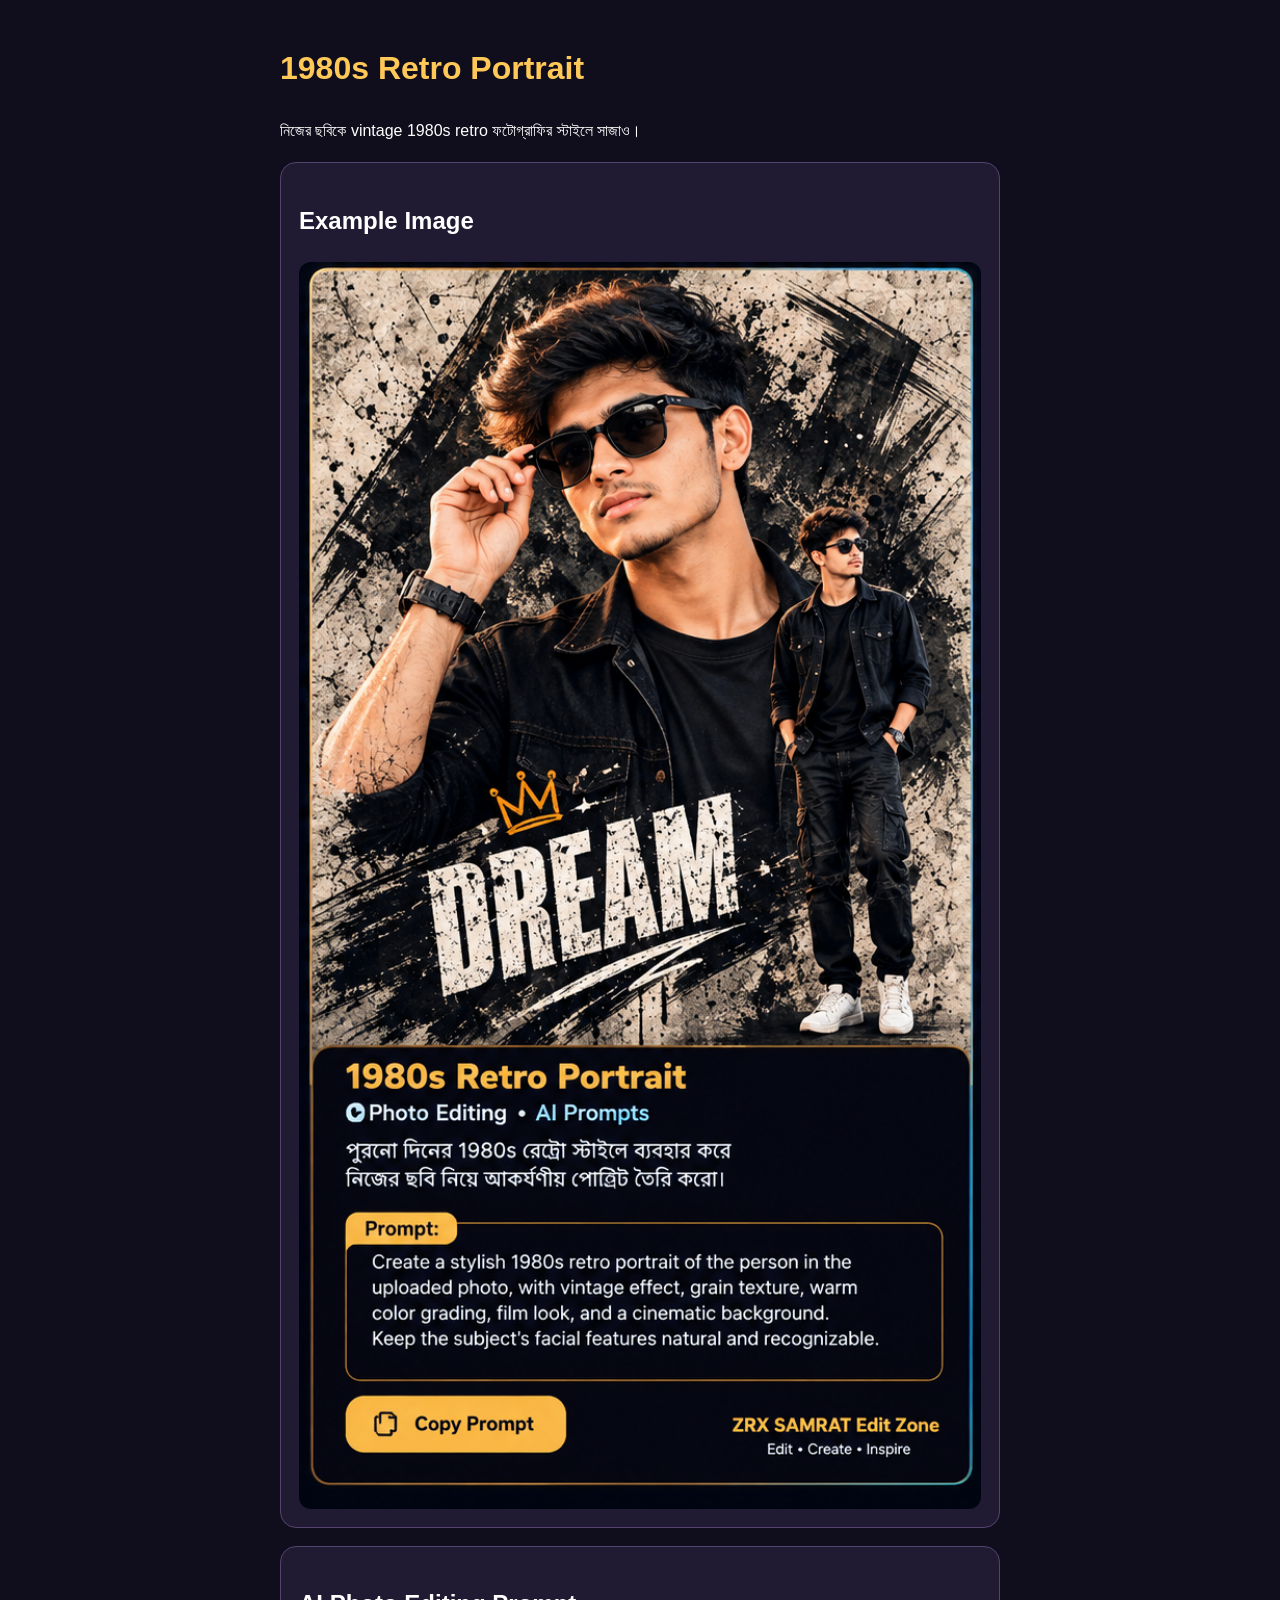
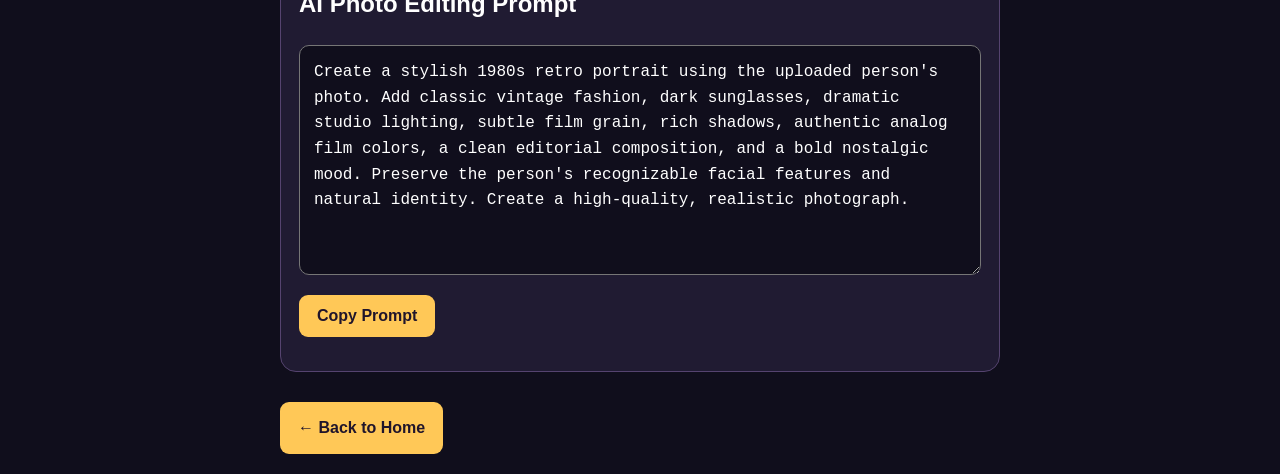
<file: prompts/1980s-retro-portrait.html>
<!DOCTYPE html>
<html lang="bn">
<head>
  <meta charset="UTF-8">
  <meta name="viewport" content="width=device-width, initial-scale=1.0">
  <title>1980s Retro Portrait | ZRX SAMRAT Edit Zone</title>
  <style>
    * { box-sizing: border-box; }
    body {
      margin: 0;
      padding: 20px;
      background: #100e1c;
      color: #fff;
      font-family: Arial, sans-serif;
      line-height: 1.7;
    }
    main { max-width: 720px; margin: auto; }
    h1 { color: #ffc857; }
    .panel {
      background: #201b32;
      border: 1px solid #55436f;
      border-radius: 16px;
      padding: 18px;
      margin: 18px 0;
    }
    img {
      width: 100%;
      height: auto;
      border-radius: 12px;
      display: block;
    }
    textarea {
      width: 100%;
      min-height: 230px;
      padding: 14px;
      border-radius: 10px;
      background: #100e1c;
      color: white;
      font-size: 16px;
      line-height: 1.6;
    }
    button, .back {
      display: inline-block;
      padding: 12px 18px;
      margin-top: 12px;
      border: 0;
      border-radius: 9px;
      background: #ffc857;
      color: #20152b;
      font-size: 16px;
      font-weight: bold;
      text-decoration: none;
      cursor: pointer;
    }
    #status { color: #b8f7c5; }
  </style>
</head>
<body>
  <main>
    <h1>1980s Retro Portrait</h1>
    <p>নিজের ছবিকে vintage 1980s retro ফটোগ্রাফির স্টাইলে সাজাও।</p>

    <section class="panel">
      <h2>Example Image</h2>
      <img src="1980s-retro-portrait.png"
           alt="1980s Retro Portrait example">
    </section>

    <section class="panel">
      <h2>AI Photo Editing Prompt</h2>
      <textarea id="prompt" readonly>Create a stylish 1980s retro portrait using the uploaded person's photo. Add classic vintage fashion, dark sunglasses, dramatic studio lighting, subtle film grain, rich shadows, authentic analog film colors, a clean editorial composition, and a bold nostalgic mood. Preserve the person's recognizable facial features and natural identity. Create a high-quality, realistic photograph.</textarea>
      <button onclick="copyPrompt()">Copy Prompt</button>
      <p id="status" aria-live="polite"></p>
    </section>

    <a class="back" href="../index.html">← Back to Home</a>
  </main>

  <script>
    function copyPrompt() {
      const field = document.getElementById("prompt");
      const status = document.getElementById("status");
      field.select();
      field.setSelectionRange(0, field.value.length);

      if (navigator.clipboard && window.isSecureContext) {
        navigator.clipboard.writeText(field.value)
          .then(() => status.textContent = "Prompt copied!")
          .catch(() => fallbackCopy(field, status));
      } else {
        fallbackCopy(field, status);
      }
    }

    function fallbackCopy(field, status) {
      try {
        status.textContent = document.execCommand("copy")
          ? "Prompt copied!"
          : "লেখাটি সিলেক্ট করে Copy করো।";
      } catch (error) {
        status.textContent = "লেখাটি সিলেক্ট করে Copy করো।";
      }
    }
  </script>
</body>
</html>
</file>
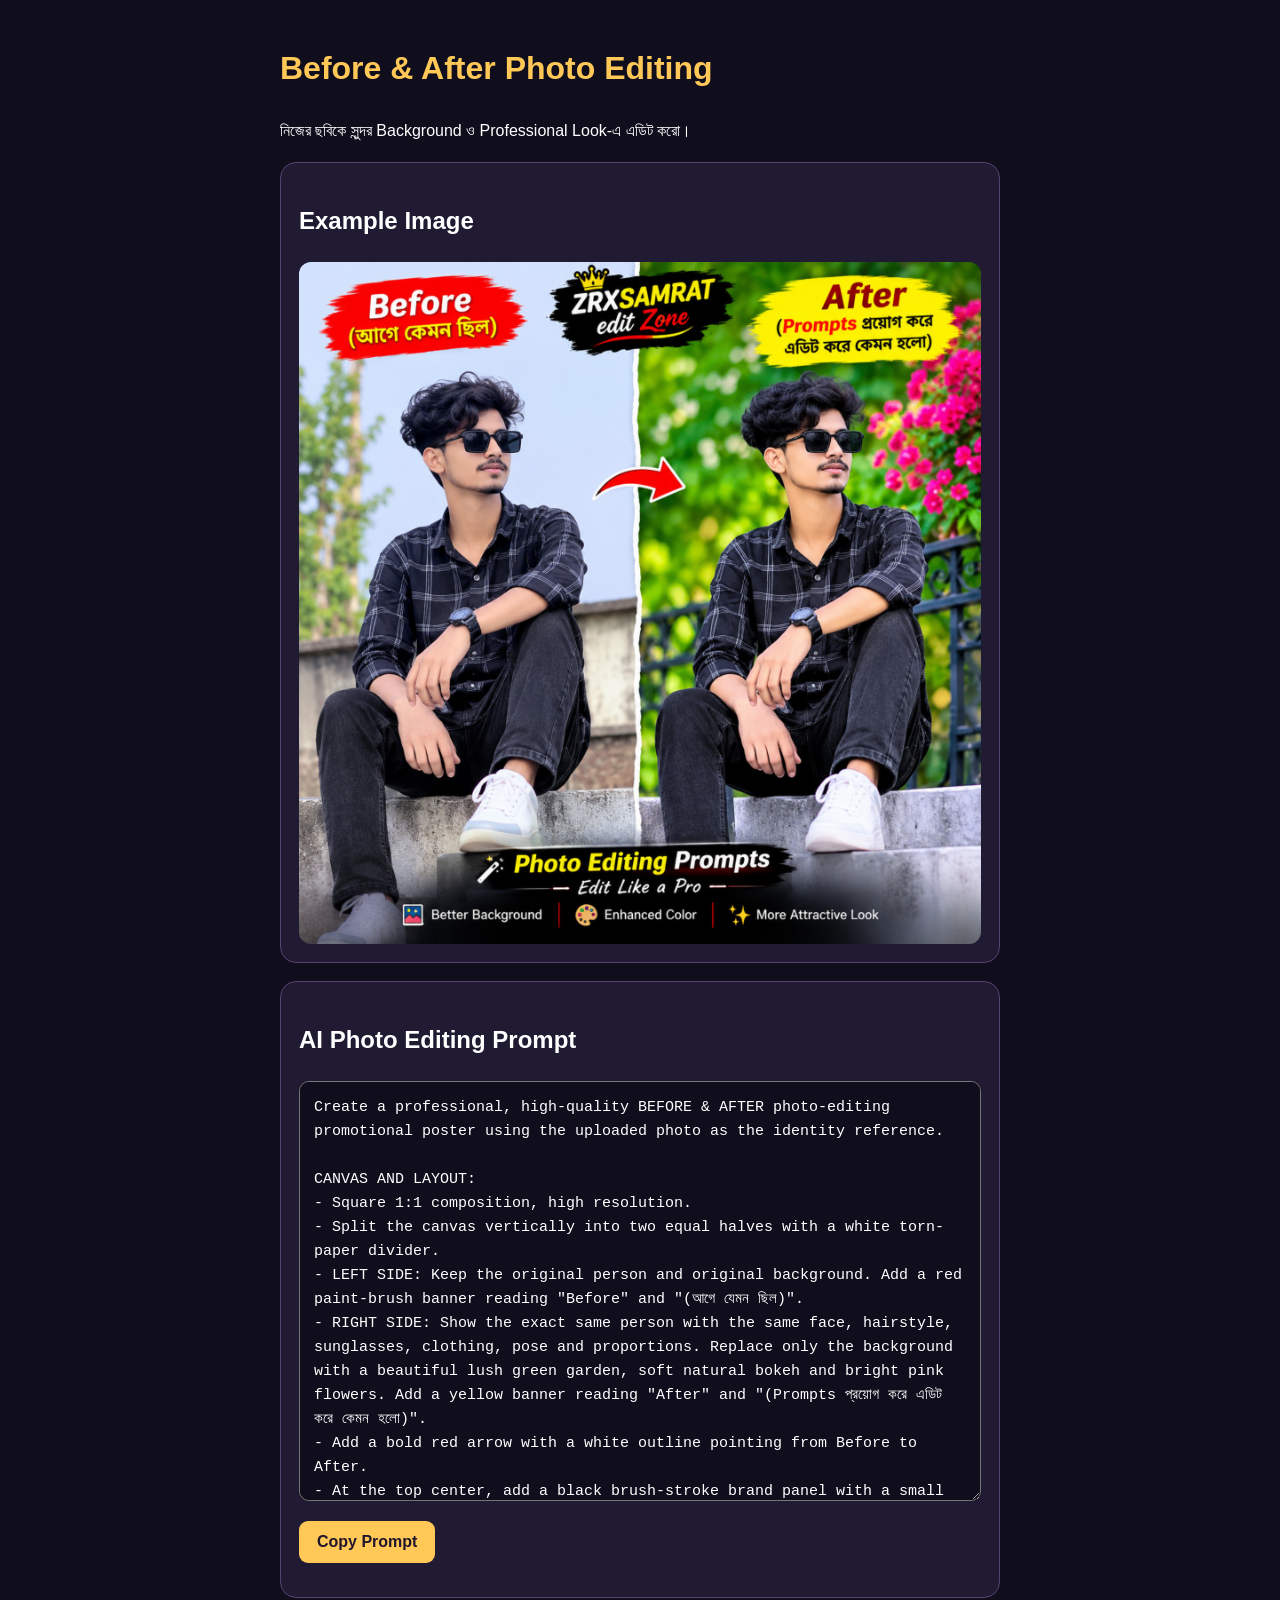
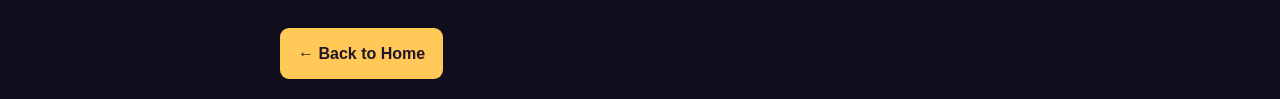
<file: prompts/before-after-background.html>
<!DOCTYPE html>
<html lang="bn">
<head>
  <meta charset="UTF-8">
  <meta name="viewport" content="width=device-width, initial-scale=1.0">
  <title>Before & After Photo Editing | ZRX SAMRAT</title>
  <style>
    * { box-sizing: border-box; }
    body {
      margin: 0;
      padding: 20px;
      background: #100e1c;
      color: #fff;
      font-family: Arial, sans-serif;
      line-height: 1.7;
    }
    main { max-width: 720px; margin: auto; }
    h1 { color: #ffc857; }
    .panel {
      background: #201b32;
      border: 1px solid #55436f;
      border-radius: 16px;
      padding: 18px;
      margin: 18px 0;
    }
    img {
      width: 100%;
      height: auto;
      border-radius: 12px;
      display: block;
    }
    textarea {
      width: 100%;
      min-height: 420px;
      padding: 14px;
      border-radius: 10px;
      background: #100e1c;
      color: white;
      font-size: 15px;
      line-height: 1.6;
    }
    button, .back {
      display: inline-block;
      padding: 12px 18px;
      margin-top: 12px;
      border: 0;
      border-radius: 9px;
      background: #ffc857;
      color: #20152b;
      font-size: 16px;
      font-weight: bold;
      text-decoration: none;
      cursor: pointer;
    }
    #status { color: #b8f7c5; }
  </style>
</head>
<body>
<main>
  <h1>Before & After Photo Editing</h1>
  <p>নিজের ছবিকে সুন্দর Background ও Professional Look-এ এডিট করো।</p>

  <section class="panel">
    <h2>Example Image</h2>
    <img src="../assets/prompt-showcase-before-after.png"
         alt="Before and After Photo Editing Example">
  </section>

  <section class="panel">
    <h2>AI Photo Editing Prompt</h2>
    <textarea id="prompt" readonly>Create a professional, high-quality BEFORE & AFTER photo-editing promotional poster using the uploaded photo as the identity reference.

CANVAS AND LAYOUT:
- Square 1:1 composition, high resolution.
- Split the canvas vertically into two equal halves with a white torn-paper divider.
- LEFT SIDE: Keep the original person and original background. Add a red paint-brush banner reading "Before" and "(আগে যেমন ছিল)".
- RIGHT SIDE: Show the exact same person with the same face, hairstyle, sunglasses, clothing, pose and proportions. Replace only the background with a beautiful lush green garden, soft natural bokeh and bright pink flowers. Add a yellow banner reading "After" and "(Prompts প্রয়োগ করে এডিট করে কেমন হলো)".
- Add a bold red arrow with a white outline pointing from Before to After.
- At the top center, add a black brush-stroke brand panel with a small golden crown and the exact text "ZRX SAMRAT" and "edit Zone".
- At the bottom, add a black brush-stroke banner with "Photo Editing Prompts". Make "Photo Editing" yellow and "Prompts" white.
- Under it, write "Edit Like a Pro".
- Add three feature labels with icons: "Better Background", "Enhanced Color", and "More Attractive Look".

IDENTITY AND QUALITY:
- Preserve the uploaded person's identity and facial features exactly.
- Keep the same pose, clothes, hairstyle, sunglasses and body proportions on both sides.
- Change only the background on the After side.
- Use realistic background replacement, clean subject edges, natural lighting, vibrant colors and professional retouching.
- Keep all text correctly spelled and readable.
- Do not add extra words, watermarks, social-media logos or unrelated objects.

OUTPUT:
A premium, realistic, high-resolution square 1:1 Before & After photo-editing promotional graphic.</textarea>

    <button onclick="copyPrompt()">Copy Prompt</button>
    <p id="status" aria-live="polite"></p>
  </section>

  <a class="back" href="../index.html">← Back to Home</a>
</main>

<script>
function copyPrompt() {
  const field = document.getElementById("prompt");
  const status = document.getElementById("status");
  field.select();
  field.setSelectionRange(0, field.value.length);

  if (navigator.clipboard && window.isSecureContext) {
    navigator.clipboard.writeText(field.value)
      .then(() => status.textContent = "Prompt copied!")
      .catch(() => fallbackCopy(field, status));
  } else {
    fallbackCopy(field, status);
  }
}

function fallbackCopy(field, status) {
  try {
    status.textContent = document.execCommand("copy")
      ? "Prompt copied!"
      : "লেখাটি সিলেক্ট করে Copy করো।";
  } catch (error) {
    status.textContent = "লেখাটি সিলেক্ট করে Copy করো।";
  }
}
</script>
</body>
</html>
</file>
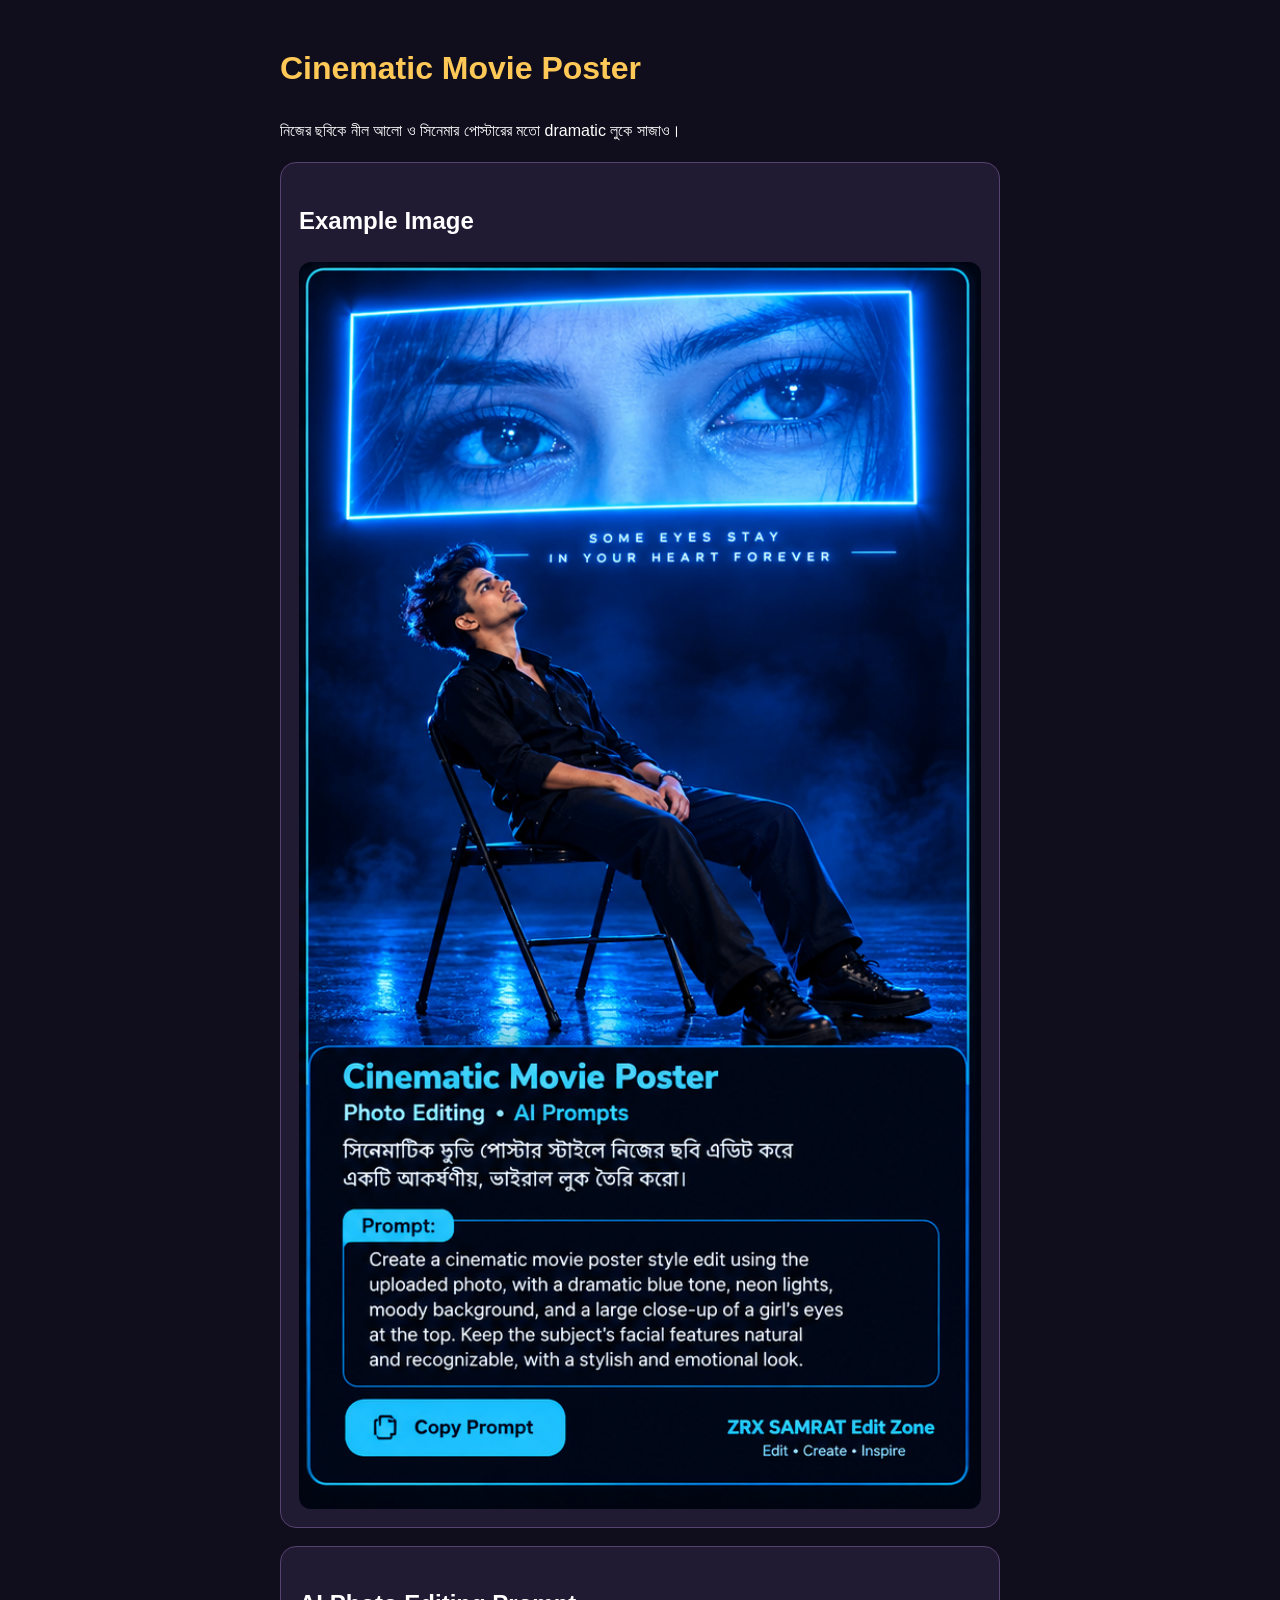
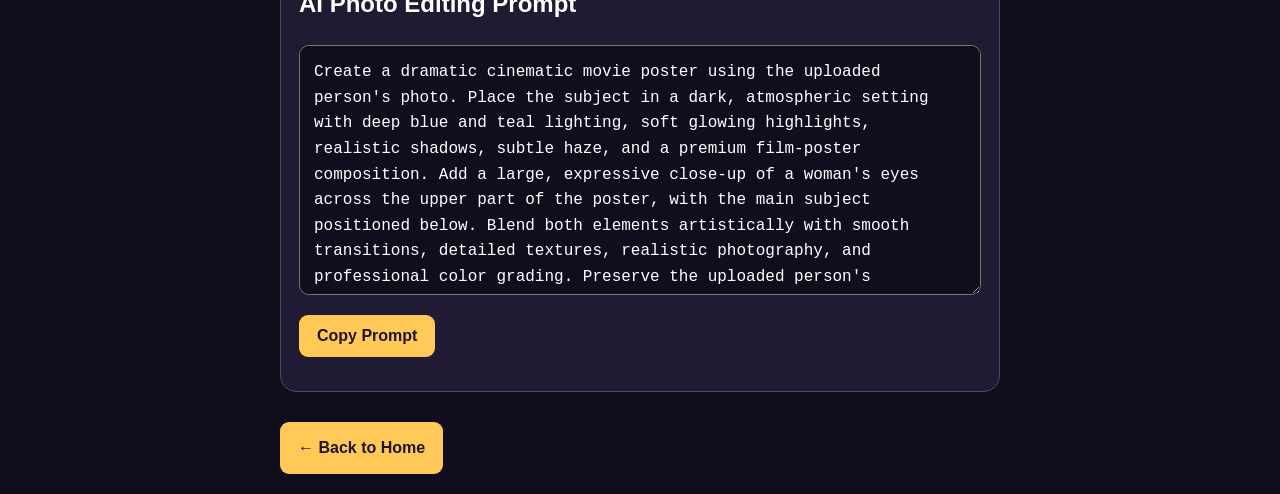
<file: prompts/cinematic-movie-poster.html>
<!DOCTYPE html>
<html lang="bn">
<head>
  <meta charset="UTF-8">
  <meta name="viewport" content="width=device-width, initial-scale=1.0">
  <title>Cinematic Movie Poster | ZRX SAMRAT Edit Zone</title>
  <style>
    * { box-sizing: border-box; }
    body {
      margin: 0;
      padding: 20px;
      background: #100e1c;
      color: #fff;
      font-family: Arial, sans-serif;
      line-height: 1.7;
    }
    main { max-width: 720px; margin: auto; }
    h1 { color: #ffc857; }
    .panel {
      background: #201b32;
      border: 1px solid #55436f;
      border-radius: 16px;
      padding: 18px;
      margin: 18px 0;
    }
    img {
      width: 100%;
      height: auto;
      border-radius: 12px;
      display: block;
    }
    textarea {
      width: 100%;
      min-height: 250px;
      padding: 14px;
      border-radius: 10px;
      background: #100e1c;
      color: white;
      font-size: 16px;
      line-height: 1.6;
    }
    button, .back {
      display: inline-block;
      padding: 12px 18px;
      margin-top: 12px;
      border: 0;
      border-radius: 9px;
      background: #ffc857;
      color: #20152b;
      font-size: 16px;
      font-weight: bold;
      text-decoration: none;
      cursor: pointer;
    }
    #status { color: #b8f7c5; }
  </style>
</head>
<body>
  <main>
    <h1>Cinematic Movie Poster</h1>
    <p>নিজের ছবিকে নীল আলো ও সিনেমার পোস্টারের মতো dramatic লুকে সাজাও।</p>

    <section class="panel">
      <h2>Example Image</h2>
      <img src="cinematic-movie-poster.png"
           alt="Cinematic Movie Poster example">
    </section>

    <section class="panel">
      <h2>AI Photo Editing Prompt</h2>
      <textarea id="prompt" readonly>Create a dramatic cinematic movie poster using the uploaded person's photo. Place the subject in a dark, atmospheric setting with deep blue and teal lighting, soft glowing highlights, realistic shadows, subtle haze, and a premium film-poster composition. Add a large, expressive close-up of a woman's eyes across the upper part of the poster, with the main subject positioned below. Blend both elements artistically with smooth transitions, detailed textures, realistic photography, and professional color grading. Preserve the uploaded person's recognizable facial features. Do not add unwanted text or watermarks.</textarea>
      <button onclick="copyPrompt()">Copy Prompt</button>
      <p id="status" aria-live="polite"></p>
    </section>

    <a class="back" href="../index.html">← Back to Home</a>
  </main>

  <script>
    function copyPrompt() {
      const field = document.getElementById("prompt");
      const status = document.getElementById("status");
      field.select();
      field.setSelectionRange(0, field.value.length);

      if (navigator.clipboard && window.isSecureContext) {
        navigator.clipboard.writeText(field.value)
          .then(() => status.textContent = "Prompt copied!")
          .catch(() => fallbackCopy(field, status));
      } else {
        fallbackCopy(field, status);
      }
    }

    function fallbackCopy(field, status) {
      try {
        status.textContent = document.execCommand("copy")
          ? "Prompt copied!"
          : "লেখাটি সিলেক্ট করে Copy করো।";
      } catch (error) {
        status.textContent = "লেখাটি সিলেক্ট করে Copy করো।";
      }
    }
  </script>
</body>
</html>
</file>
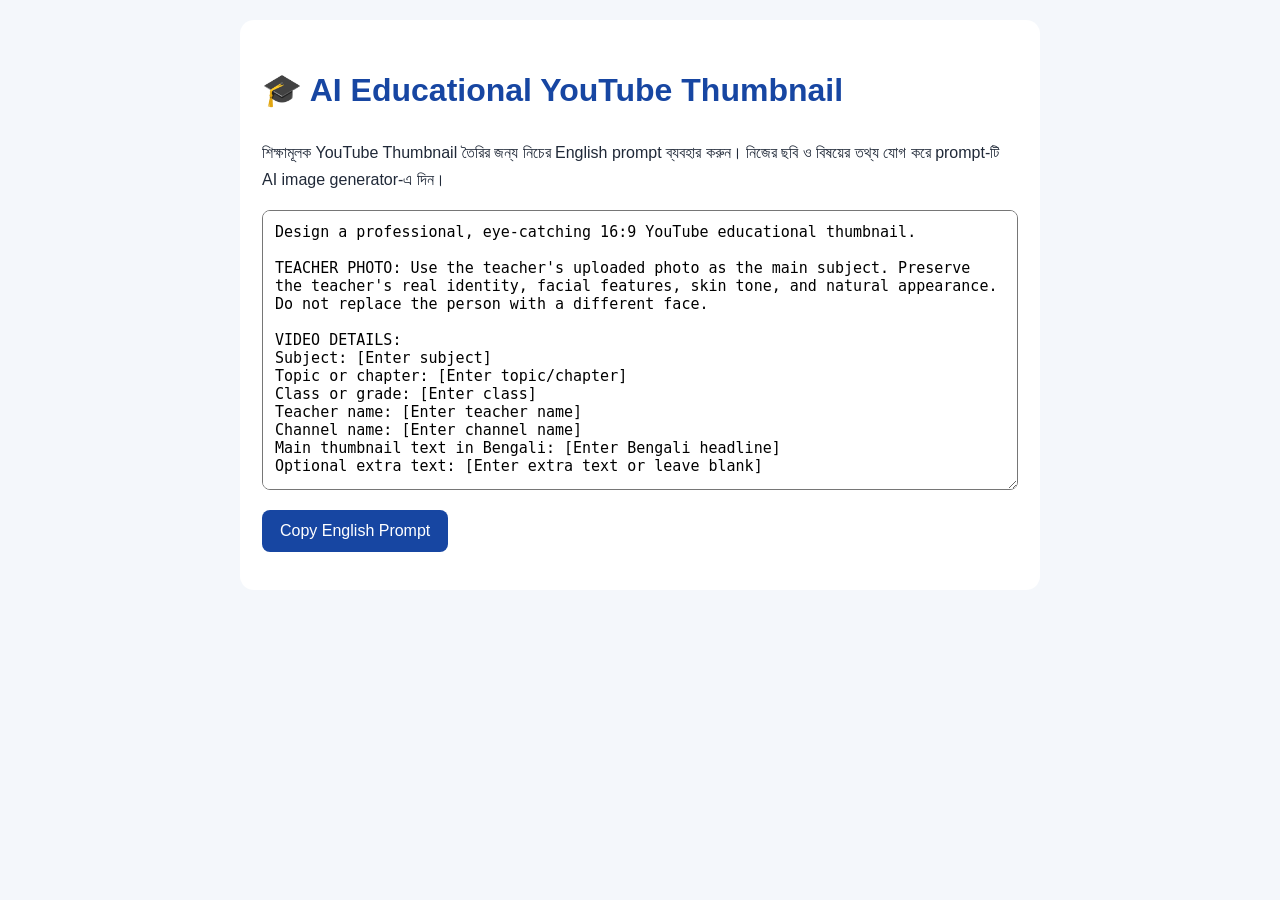
<file: prompts/education-thumbnail.html>
<!DOCTYPE html>
<html lang="bn">
<head>
  <meta charset="UTF-8">
  <meta name="viewport" content="width=device-width, initial-scale=1.0">
  <title>AI Educational YouTube Thumbnail</title>
  <style>
    body {
      font-family: Arial, sans-serif;
      max-width: 800px;
      margin: 0 auto;
      padding: 20px;
      line-height: 1.7;
      background: #f4f7fb;
      color: #202938;
    }
    main {
      background: white;
      padding: 22px;
      border-radius: 14px;
    }
    h1 { color: #1746a2; }
    textarea {
      width: 100%;
      min-height: 280px;
      box-sizing: border-box;
      padding: 12px;
      font-size: 15px;
      border-radius: 8px;
    }
    button {
      margin-top: 12px;
      padding: 12px 18px;
      background: #1746a2;
      color: white;
      border: 0;
      border-radius: 8px;
      font-size: 16px;
    }
  </style>
</head>
<body>
<main>
  <h1>🎓 AI Educational YouTube Thumbnail</h1>
  <p>শিক্ষামূলক YouTube Thumbnail তৈরির জন্য নিচের English prompt ব্যবহার করুন। নিজের ছবি ও বিষয়ের তথ্য যোগ করে prompt-টি AI image generator-এ দিন।</p>

  <textarea id="prompt" readonly>Design a professional, eye-catching 16:9 YouTube educational thumbnail.

TEACHER PHOTO: Use the teacher's uploaded photo as the main subject. Preserve the teacher's real identity, facial features, skin tone, and natural appearance. Do not replace the person with a different face.

VIDEO DETAILS:
Subject: [Enter subject]
Topic or chapter: [Enter topic/chapter]
Class or grade: [Enter class]
Teacher name: [Enter teacher name]
Channel name: [Enter channel name]
Main thumbnail text in Bengali: [Enter Bengali headline]
Optional extra text: [Enter extra text or leave blank]

BACKGROUND:
Create a visually rich background specifically related to the selected subject and chapter. Use relevant educational elements, diagrams, books, scientific illustrations, maps, mathematical symbols, or other subject-related visuals as appropriate.

TEXT AND LAYOUT:
Display the main headline in Bengali exactly as provided. Use large, bold, highly readable Bengali typography with strong contrast. Arrange the teacher photo and text in a balanced composition. Keep important text away from the edges.

STYLE:
Modern, colorful, polished educational YouTube thumbnail, clear visual hierarchy, professional lighting, sharp details, attractive colors, and excellent readability on mobile screens.

IMPORTANT:
Preserve the teacher's identity. Do not invent extra words, misspell Bengali text, distort the face, or clutter the design. Output a 16:9 thumbnail.</textarea>

  <button onclick="copyPrompt()">Copy English Prompt</button>
  <p id="status"></p>
</main>

<script>
function copyPrompt() {
  const prompt = document.getElementById("prompt");
  prompt.select();
  prompt.setSelectionRange(0, 99999);
  if (navigator.clipboard && window.isSecureContext) {
    navigator.clipboard.writeText(prompt.value).then(() => {
      document.getElementById("status").textContent = "Prompt copied!";
    });
  } else {
    const success = document.execCommand("copy");
    document.getElementById("status").textContent =
      success ? "Prompt copied!" : "Prompt নির্বাচন করে Copy করুন।";
  }
}
</script>
</body>
</html>
</file>
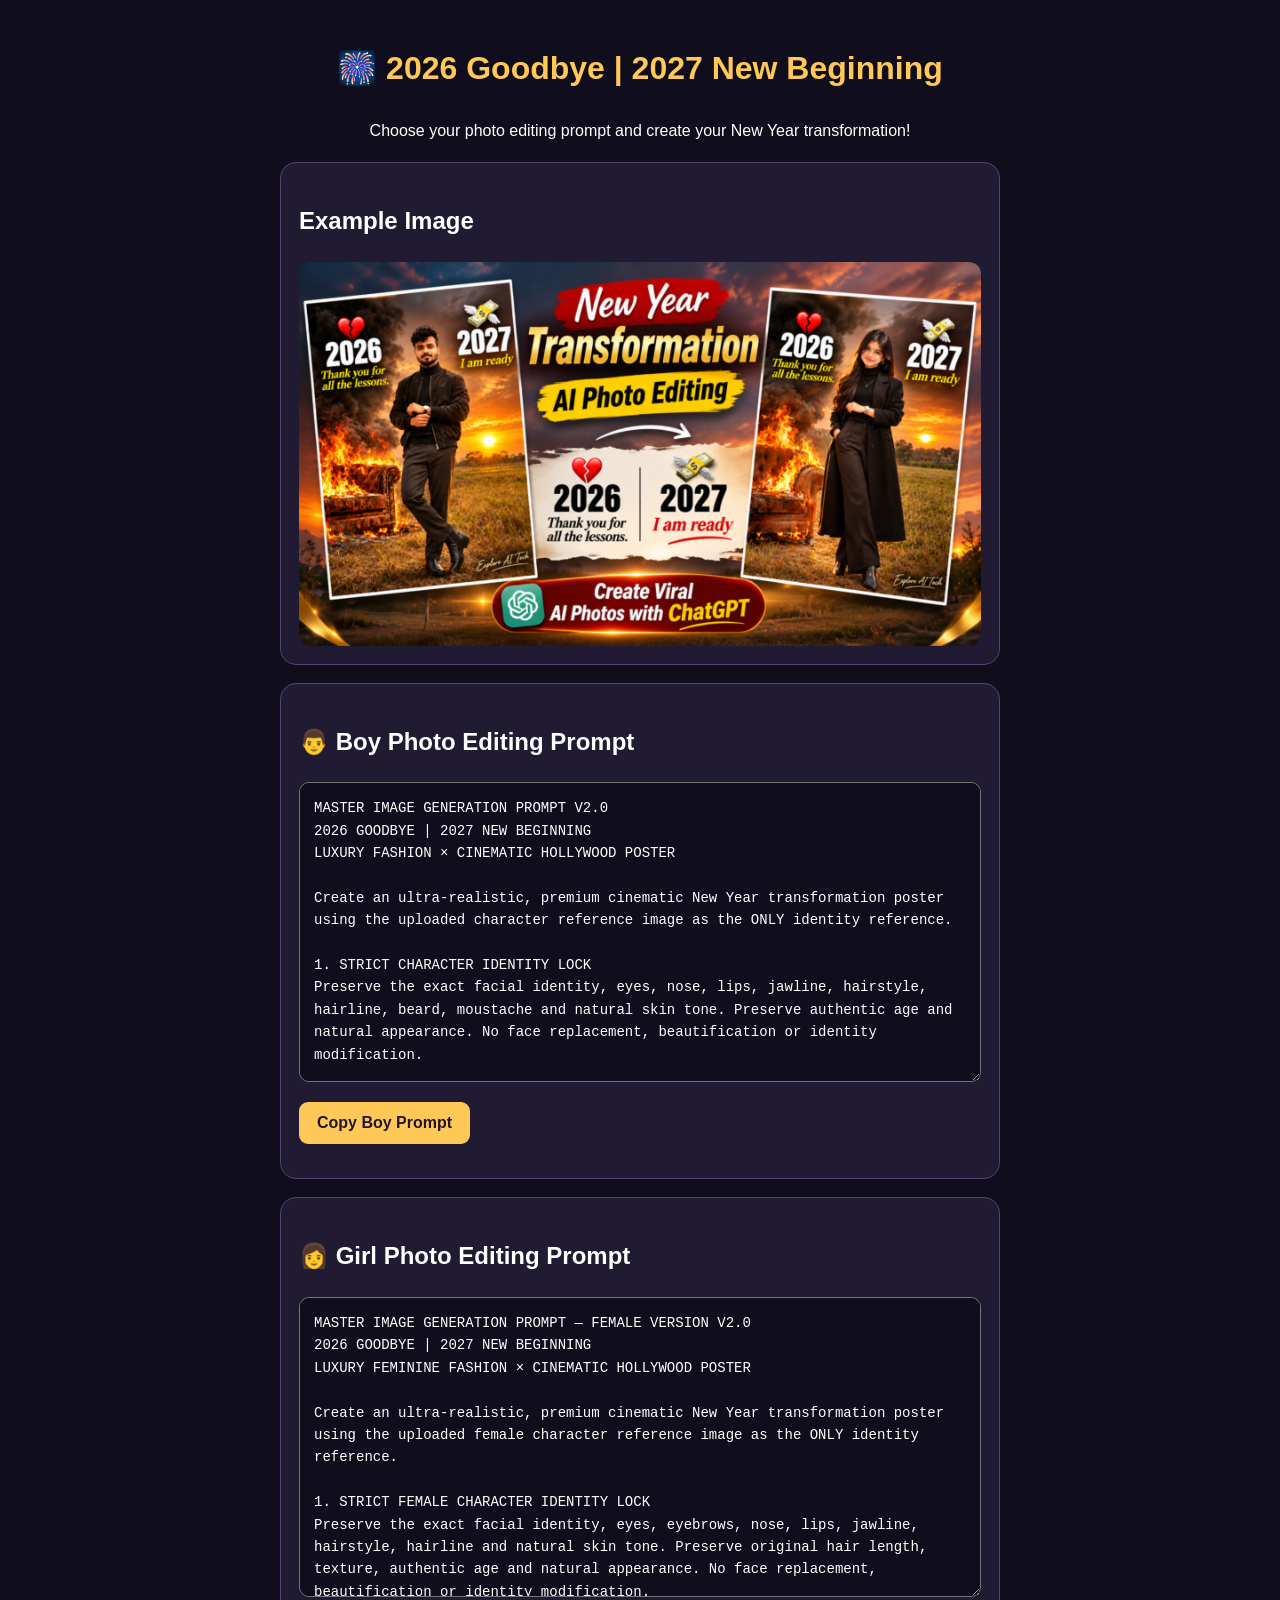
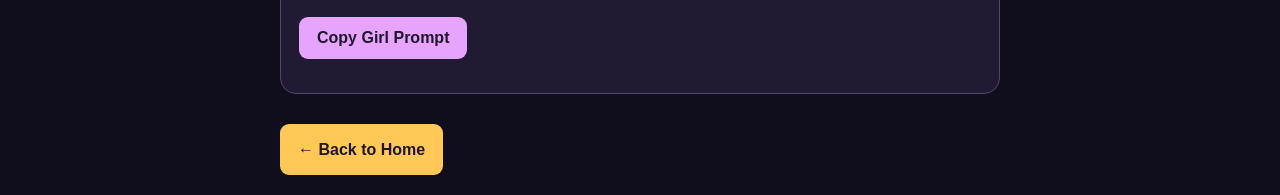
<file: prompts/new-year-2026-2027.html>
<!DOCTYPE html>
<html lang="bn">
<head>
<meta charset="UTF-8">
<meta name="viewport" content="width=device-width, initial-scale=1.0">
<title>2026 Goodbye 2027 New Beginning | ZRX SAMRAT Edit Zone</title>

<style>
*{box-sizing:border-box}
body{
  margin:0;padding:20px;
  background:#100e1c;color:#fff;
  font-family:Arial,sans-serif;line-height:1.7
}
main{max-width:720px;margin:auto}
h1{color:#ffc857;text-align:center}
.panel{
  background:#201b32;border:1px solid #55436f;
  border-radius:16px;padding:18px;margin:18px 0
}
img{width:100%;height:auto;border-radius:12px;display:block}
textarea{
  width:100%;min-height:300px;padding:14px;
  border-radius:10px;background:#100e1c;
  color:white;font-size:14px;line-height:1.6;
  resize:vertical
}
button,.back{
  display:inline-block;padding:12px 18px;
  margin-top:12px;border:0;border-radius:9px;
  background:#ffc857;color:#20152b;
  font-size:16px;font-weight:bold;
  text-decoration:none;cursor:pointer
}
.girl{background:#e6a4ff}
#status{color:#b8f7c5}
</style>
</head>

<body>
<main>

<h1>🎆 2026 Goodbye | 2027 New Beginning</h1>
<p style="text-align:center">
Choose your photo editing prompt and create your New Year transformation!
</p>

<section class="panel">
<h2>Example Image</h2>
<img src="new-year-2026-2027.png"
alt="2026 Goodbye 2027 New Beginning AI Photo Editing Example">
</section>

<section class="panel">
<h2>👨 Boy Photo Editing Prompt</h2>
<textarea id="boyPrompt" readonly></textarea>
<button onclick="copyPrompt('boyPrompt','boyStatus')">
Copy Boy Prompt
</button>
<p id="boyStatus" aria-live="polite"></p>
</section>

<section class="panel">
<h2>👩 Girl Photo Editing Prompt</h2>
<textarea id="girlPrompt" readonly></textarea>
<button class="girl" onclick="copyPrompt('girlPrompt','girlStatus')">
Copy Girl Prompt
</button>
<p id="girlStatus" aria-live="polite"></p>
</section>

<a class="back" href="../index.html">← Back to Home</a>

</main>

<script>
const boyPrompt = `MASTER IMAGE GENERATION PROMPT V2.0
2026 GOODBYE | 2027 NEW BEGINNING
LUXURY FASHION × CINEMATIC HOLLYWOOD POSTER

Create an ultra-realistic, premium cinematic New Year transformation poster using the uploaded character reference image as the ONLY identity reference.

1. STRICT CHARACTER IDENTITY LOCK
Preserve the exact facial identity, eyes, nose, lips, jawline, hairstyle, hairline, beard, moustache and natural skin tone. Preserve authentic age and natural appearance. No face replacement, beautification or identity modification.

2. FIXED LUXURY OUTFIT — DARK EDITORIAL STYLE
Dress the character in:
- Dark charcoal-black suede bomber jacket.
- Premium black fitted high-neck turtleneck.
- Tailored dark grey trousers.
- Premium black leather Chelsea boots.
- Minimalist metallic luxury wristwatch.

Style: Quiet Luxury, Old Money Fashion, Modern Masculine Editorial.

3. CHARACTER POSE
Position the character on the RIGHT side.
- Confident three-quarter standing pose.
- One leg slightly forward.
- Body turned approximately 20 degrees towards camera.
- One hand inside trouser pocket.
- Other hand adjusting wristwatch.
- Relaxed shoulders and determined expression.
- Eyes looking directly into camera.
- Show full body from head to toe.

4. CINEMATIC ENVIRONMENT
Create an open agricultural field during a golden-orange sunset.

LEFT SIDE — 2026 GOODBYE:
- Vintage brown velvet sofa engulfed in realistic orange flames.
- Thick dark smoke rising into the sky.
- Glowing embers and sparks.
- Dramatic dark atmosphere.

RIGHT SIDE — 2027 NEW BEGINNING:
- Beautiful golden-orange sunset.
- Dramatic clouds and warm sunlight.
- Natural agricultural field and distant trees.
- Golden rim lighting around the character.

5. FIXED TEXT AND EMOJIS

LEFT SECTION:
Display a large realistic RED BROKEN HEART EMOJI.

Directly underneath:
2026

Below the year, display exactly:
Thank you for all the lessons.

RIGHT SECTION:
Display a realistic FLYING MONEY WITH WINGS EMOJI.

Directly underneath:
2027

Below the year, display exactly:
I am ready

Use extra-bold white condensed typography for years and elegant bright-yellow serif typography for sentences. Do not misspell or distort text.

6. CINEMATIC LIGHTING
- Premium Hollywood cinematic color grading.
- Deep charcoal shadows.
- Rich golden highlights.
- Dramatic orange fire illumination.
- Realistic volumetric smoke.
- Natural golden-hour sunlight.
- Subtle film grain.
- Professional luxury editorial photography.

7. COMPOSITION
- Vertical 4:5 poster.
- Burning sofa on the left.
- Character on the right.
- 2026 in upper-left.
- 2027 in upper-right.
- Keep all typography readable.
- Do not crop the character's head or feet.

8. SIGNATURE BRANDING
Add exact text:
Explore AI Tech

Placement: Bottom-right corner.
Elegant handwritten champagne-gold signature.
No additional logos or watermarks.

9. FINAL IMAGE QUALITY
- Aspect ratio 4:5.
- Resolution 2048 × 2560 or higher.
- Ultra-photorealistic.
- Premium cinematic poster aesthetic.
- Realistic fire, smoke and textures.
- Natural facial details and accurate anatomy.
- Sharp typography.
- No borders or random text.

FINAL CREATIVE DIRECTION:
2026 represents struggles, failures, heartbreaks, sacrifices and lessons.
2027 represents confidence, ambition, personal growth, success and a fearless mindset.

Create an emotionally powerful luxury fashion campaign blended with an epic Hollywood New Year movie poster. Prioritize exact character identity, cinematic realism, perfect typography and visual storytelling.`;

const girlPrompt = `MASTER IMAGE GENERATION PROMPT — FEMALE VERSION V2.0
2026 GOODBYE | 2027 NEW BEGINNING
LUXURY FEMININE FASHION × CINEMATIC HOLLYWOOD POSTER

Create an ultra-realistic, premium cinematic New Year transformation poster using the uploaded female character reference image as the ONLY identity reference.

1. STRICT FEMALE CHARACTER IDENTITY LOCK
Preserve the exact facial identity, eyes, eyebrows, nose, lips, jawline, hairstyle, hairline and natural skin tone. Preserve original hair length, texture, authentic age and natural appearance. No face replacement, beautification or identity modification.

2. FIXED LUXURY OUTFIT — FEMININE DARK EDITORIAL STYLE
Dress the character in:
- Elegant tailored black longline wool coat.
- Premium fitted black high-neck turtleneck.
- High-waisted charcoal-black wide-leg trousers.
- Black pointed-toe leather ankle boots with block heels.
- Minimalist metallic wristwatch.
- Small elegant gold hoop earrings.
- Delicate minimalist gold necklace.

Style: Quiet Luxury, Old Money Fashion, Modern Feminine Elegance.

3. CHARACTER POSE
Position the female character on the RIGHT side.
- Confident three-quarter standing pose.
- One leg slightly forward.
- Body turned approximately 20 degrees towards camera.
- One hand inside trouser pocket.
- Other hand adjusting wristwatch.
- Elegant upright posture.
- Subtle confident smile.
- Eyes looking directly into camera.
- Natural hair movement.
- Show full body from head to toe.

4. CINEMATIC ENVIRONMENT
Create an open agricultural field during a golden-orange sunset.

LEFT SIDE — 2026 GOODBYE:
- Vintage brown velvet sofa engulfed in realistic orange flames.
- Thick dark smoke rising into the sky.
- Glowing embers and sparks.
- Dramatic dark atmosphere.

RIGHT SIDE — 2027 NEW BEGINNING:
- Beautiful golden-orange sunset.
- Dramatic clouds and warm sunlight.
- Natural agricultural field and distant trees.
- Golden rim lighting around the female character.
- Warm highlights on face, hair and outfit.

5. FIXED TEXT AND EMOJIS

LEFT SECTION:
Display a large realistic RED BROKEN HEART EMOJI.

Directly underneath:
2026

Below the year, display exactly:
Thank you for all the lessons.

RIGHT SECTION:
Display a realistic FLYING MONEY WITH WINGS EMOJI.

Directly underneath:
2027

Below the year, display exactly:
I am ready

Use extra-bold white condensed typography for years and elegant bright-yellow serif typography for sentences. Do not misspell or distort text.

6. CINEMATIC LIGHTING
- Premium Hollywood cinematic color grading.
- Deep charcoal shadows.
- Rich golden highlights.
- Dramatic orange fire illumination.
- Realistic volumetric smoke.
- Natural golden-hour sunlight.
- Subtle film grain.
- Professional luxury women's fashion editorial photography.
- Natural skin texture and facial details.

7. COMPOSITION
- Vertical 4:5 poster.
- Burning sofa on the left.
- Female character on the right.
- 2026 in upper-left.
- 2027 in upper-right.
- Keep all typography readable.
- Do not crop the character's head or feet.
- Balanced premium fashion-editorial composition.

8. SIGNATURE BRANDING
Add exact text:
Explore AI Tech

Placement: Bottom-right corner.
Elegant handwritten champagne-gold signature.
Spelling must be exactly Explore AI Tech.
No additional logos or watermarks.

9. FINAL IMAGE QUALITY
- Aspect ratio 4:5.
- Resolution 2048 × 2560 or higher.
- Ultra-photorealistic.
- Premium cinematic poster aesthetic.
- Realistic fire, smoke and textures.
- Natural facial details and accurate anatomy.
- Sharp typography.
- No borders or random text.

FINAL CREATIVE DIRECTION:
2026 represents struggles, failures, heartbreaks, sacrifices and lessons.
2027 represents confidence, ambition, personal growth, success, independence and a fearless mindset.

Create an emotionally powerful luxury women's fashion campaign blended with an epic Hollywood New Year movie poster. Prioritize exact female identity, elegant fashion styling, cinematic realism, perfect typography and visual storytelling.`;

document.getElementById("boyPrompt").value = boyPrompt;
document.getElementById("girlPrompt").value = girlPrompt;

function copyPrompt(fieldId,statusId){
  const field=document.getElementById(fieldId);
  const status=document.getElementById(statusId);

  if(navigator.clipboard && window.isSecureContext){
    navigator.clipboard.writeText(field.value)
    .then(()=>status.textContent="✓ Prompt copied successfully!")
    .catch(()=>fallbackCopy(field,status));
  }else{
    fallbackCopy(field,status);
  }
}

function fallbackCopy(field,status){
  field.focus();
  field.select();
  field.setSelectionRange(0,field.value.length);
  status.textContent=document.execCommand("copy")
    ?"✓ Prompt copied successfully!"
    :"লেখাটি সিলেক্ট করে Copy করো।";
}
</script>

</body>
  </html>
</file>
<file: style.css>
:root{--bg:#02070e;--panel:#06111d;--panel2:#091827;--line:#1d3347;--text:#f6f8fb;--muted:#aebccc;--gold:#ffc928;--purple:#b74dff;--blue:#10b8ff;--green:#16e29a}{box-sizing:border-box}html{scroll-behavior:smooth}body{margin:0;background:var(--bg);color:var(--text);font-family:Montserrat,Arial,sans-serif;line-height:1.55}a{text-decoration:none;color:inherit}.header{height:82px;position:sticky;top:0;z-index:100;display:flex;align-items:center;padding:0 4%;gap:25px;background:rgba(2,7,14,.95);backdrop-filter:blur(16px);border-bottom:1px solid #26394b}.brand{display:flex;align-items:center;gap:12px;min-width:270px}.brand img{width:55px;height:55px;border-radius:50%;object-fit:cover;border:2px solid var(--gold);box-shadow:0 0 16px #ffc92855}.brand strong{font-size:18px;display:block;line-height:1}.brand strong b{color:var(--gold)}.brand small{font-family:Pacifico,cursive;font-size:14px;display:block;text-align:center}.header nav{display:flex;justify-content:center;gap:25px;flex:1}.header nav a{font-size:12px;padding:29px 0 25px;border-bottom:3px solid transparent;color:#eef3f8;white-space:nowrap}.header nav a:hover,.header nav a.active{color:var(--gold);border-color:var(--gold)}.social-head{display:flex;gap:9px}.social-head a{width:29px;height:29px;border:1px solid var(--gold);border-radius:9px;display:grid;place-items:center;font-size:20px}.hamburger{display:none;background:none;border:0;color:#fff;font-size:28px}
.hero{min-height:520px;display:grid;grid-template-columns:1.03fr .97fr;align-items:center;padding:48px 6%;overflow:hidden;background:radial-gradient(circle at 76% 45%,#ffc92818,transparent 28%),radial-gradient(circle at 15% 70%,#0866aa15,transparent 30%),linear-gradient(125deg,#02070e,#061727 65%,#02070e)}.hero-copy{padding-left:2%}.welcome{font-size:14px;letter-spacing:4px;font-weight:700;color:#f5f5f5}.hero h1{font-size:65px;line-height:.95;margin:13px 0 10px;font-weight:900}.hero h1 span{color:#fff}.hero h1 em{color:var(--gold);font-style:normal}.hero h1 small{display:block;color:#fff;font-family:Pacifico,cursive;font-size:43px;margin-left:85px;margin-top:8px}.line{height:3px;width:360px;background:linear-gradient(90deg,var(--gold),transparent);margin:16px 0}.tagline{font-size:14px;font-weight:600}.tagline i{font-style:normal;color:var(--gold);padding:0 7px}.intro{color:#c5d0dc;font-size:15px}.hero-buttons{display:flex;gap:12px;flex-wrap:wrap;margin-top:25px}.btn{padding:10px 15px;border:1px solid currentColor;border-radius:10px;background:#07131f;font-size:12px;font-weight:800;box-shadow:0 0 15px #0008}.gold{color:var(--gold)}.purple{color:var(--purple)}.blue{color:var(--blue)}.green{color:var(--green)}.hero-visual{position:relative;display:flex;justify-content:center;align-items:center;min-height:440px}.hero-glow{position:absolute;width:440px;height:440px;border-radius:50%;background:#ffc92818;filter:blur(55px)}.hero-ring{width:min(430px,72vw);height:min(430px,72vw);padding:7px;border:4px solid var(--gold);border-radius:50%;box-shadow:0 0 25px #ffc92866,0 0 65px #ffc9282a;position:relative;z-index:2}.hero-ring img{width:100%;height:100%;border-radius:50%;object-fit:cover}.slogan{position:absolute;right:2%;top:55px;display:flex;flex-direction:column;text-align:center;font-family:Pacifico,cursive;font-size:21px;line-height:1.35;color:#fff;z-index:3}.slogan b{font-family:Montserrat;color:var(--gold);font-size:28px}.slogan span:nth-child(3),.slogan span:nth-child(4){color:var(--gold)}
.updates,.cards,.split-section,.vn-section,.gallery-section,.about-contact{max-width:1200px;margin:auto;padding:35px 4%}.updates{border-top:1px solid #172c3e;border-bottom:1px solid #172c3e}.section-title{display:flex;align-items:center;gap:10px;margin-bottom:18px}.section-title span{color:var(--gold);font-size:22px}.section-title h2{font-size:20px;margin:0}.update-grid{display:grid;grid-template-columns:repeat(3,1fr);gap:16px}.update{display:flex;align-items:center;gap:14px;padding:12px;background:#061321;border:1px solid #1c354b;border-radius:10px}.update:hover{border-color:#4b6680;transform:translateY(-2px)}.thumb{width:95px;height:68px;border-radius:8px;flex:none;display:grid;place-items:center;font-weight:900;font-size:20px;border:1px solid #456}.mountain{background:linear-gradient(145deg,#173553,#d7862a)}.portrait{background:linear-gradient(145deg,#191919,#9e7b42)}.vn{background:linear-gradient(145deg,#07111a,#29485e)}.update b,.update small,.update u{display:block}.update b{font-size:12px}.update small{font-size:10px;color:var(--muted);margin:3px 0}.update u{font-size:10px;color:#fff}
.cards{display:grid;grid-template-columns:repeat(4,1fr);gap:17px}.feature{background:#061321;border:1px solid var(--line);border-radius:12px;overflow:hidden;text-align:center;box-shadow:0 15px 35px #0005}.card-gold{border-color:#3e3518}.card-purple{border-color:#38204d}.card-blue{border-color:#153c54}.card-green{border-color:#154936}.feature-image{height:180px;position:relative;display:grid;place-items:center;overflow:hidden}.feature-image img{width:100%;height:100%;object-fit:cover}.feature-image span{position:absolute;bottom:9px;left:9px;background:#000c;padding:4px 7px;border-radius:5px;font-size:9px}.ai-image{background:radial-gradient(circle at 65% 35%,#2ca7ff55,transparent 23%),linear-gradient(145deg,#0d1740,#54176d)}.ai-image div{font-size:65px;font-weight:900;color:#bfeeff;text-shadow:0 0 22px #2aaaff}.ai-image small,.video-image small,.gallery-image small{position:absolute;bottom:25px;font-size:10px;letter-spacing:2px}.video-image{background:linear-gradient(145deg,#061b2b,#087eae);}.video-image div{font-size:68px;font-weight:900;background:#fff;color:#111;padding:0 9px;border-radius:6px}.gallery-image{background:linear-gradient(145deg,#112c2a,#0d765b)}.gallery-image div{font-size:75px}.feature-icon{width:45px;height:45px;border-radius:50%;border:3px solid #061321;margin:-22px auto 8px;display:grid;place-items:center;font-weight:900;position:relative;font-size:21px}.gold-fill{background:var(--gold);color:#111}.purple-fill{background:var(--purple);color:#fff}.blue-fill{background:var(--blue);color:#03111b}.green-fill{background:var(--green);color:#031b12}.feature h3{font-size:16px;margin:0 10px}.feature p{font-size:11px;color:var(--muted);min-height:65px;padding:0 16px}.explore{display:inline-block;margin:0 0 17px;padding:8px 18px;border-radius:7px;font-size:11px;font-weight:800}
.panel{background:#061321;border:1px solid #1d3448;border-radius:12px}.split-section{padding-top:10px}.prompt-panel{padding:24px}.prompt-content{display:grid;grid-template-columns:1.2fr .65fr;gap:25px}.prompt-content label{font-size:9px;color:var(--purple);border:1px solid #733d90;border-radius:15px;padding:4px 8px}.prompt-content h3{margin:12px 0 7px;font-size:20px}.prompt-content p{font-size:12px;color:var(--muted)}.copy{background:#091727;border:1px solid var(--purple);color:var(--purple);border-radius:7px;padding:8px 12px;font-weight:800}.result-image{min-height:220px;border-radius:10px;overflow:hidden;position:relative;border:1px dashed #4c667c}.result-image img{width:100%;height:100%;object-fit:cover}.result-image b{position:absolute;left:9px;bottom:8px;background:#000c;padding:4px 7px;border-radius:5px;font-size:9px}
.vn-section{padding-top:5px}.vn-heading{display:flex;align-items:end;justify-content:space-between;margin-bottom:16px}.vn-heading span{color:var(--gold);font-size:25px}.vn-heading h2{display:inline;font-size:20px;margin-left:8px}.vn-heading p{font-size:11px;color:var(--muted);margin:5px 0 0 34px}.view-all{color:var(--gold);font-size:11px;font-weight:800}
/ VN cards: বড় এবং পাশাপাশি সর্বোচ্চ ২টি */
.vn-gallery{display:grid;grid-template-columns:repeat(2,minmax(0,1fr));gap:18px;align-items:start}
.vn-item{background:#050e17;border:1px solid #6b5430;border-radius:12px;overflow:hidden;padding:10px;box-shadow:0 8px 22px #0005}
.vn-item img{display:block;width:100%;height:220px;object-fit:contain;background:#02080e;border-radius:7px}
.vn-item span{display:block;text-align:center;padding:10px 6px;color:var(--gold);font-size:12px;font-weight:800}
.loading{min-height:185px;border:1px dashed #2b6f94;border-radius:10px;display:grid;place-items:center;color:#7fcfff;font-size:11px;text-align:center;padding:15px}
.gallery-section .section-title a{margin-left:auto;color:var(--gold);font-size:11px}.gallery-grid{display:grid;grid-template-columns:repeat(4,1fr);gap:14px}.gallery-grid img,.gallery-placeholder{width:100%;height:210px;border-radius:10px;border:1px solid #21394e;object-fit:cover}.gallery-placeholder{display:grid;place-items:center;text-align:center;font-size:38px;font-weight:900}.gallery-placeholder small{display:block;font-size:10px;font-weight:500}.blue-p{background:linear-gradient(145deg,#082f50,#19a6de)}.purple-p{background:linear-gradient(145deg,#29104d,#a23fe1)}.green-p{background:linear-gradient(145deg,#0b382c,#11aa79)}
.about-contact{display:grid;grid-template-columns:1.25fr .75fr;gap:17px}.about,.contact{padding:25px}.about{display:grid;grid-template-columns:180px 1fr;gap:25px;align-items:center}.about-avatar{width:160px;height:160px;border:3px solid var(--gold);border-radius:50%;padding:5px;box-shadow:0 0 22px #ffc92844}.about-avatar img{width:100%;height:100%;border-radius:50%;object-fit:cover}.about p,.contact p{font-size:11px;color:var(--muted)}.signature{font-family:Pacifico,cursive;color:var(--gold);font-size:18px}.contact-list{display:grid;gap:9px}.contact-list a{display:flex;align-items:center;gap:10px;padding:10px;background:#081827;border:1px solid #1c354b;border-radius:8px}.contact-list a>span{width:37px;height:37px;border-radius:50%;display:grid;place-items:center;color:#fff;font-size:21px}.contact-list div{flex:1}.contact-list b,.contact-list small{display:block}.contact-list b{font-size:11px}.contact-list small{font-size:9px;color:#56cfff}.contact-list strong{color:var(--gold);font-size:22px}.ig{background:#db3186}.wa{background:#12bf68}.mail{background:#df526b}
footer{padding:35px 5%;text-align:center;border-top:1px solid #1b3043;background:#01060b}.footer-brand span{font-size:25px;font-weight:900}.footer-brand b{color:var(--gold)}.footer-brand small{font-family:Pacifico,cursive;font-size:14px;display:block}.footer-social{display:flex;justify-content:center;gap:9px;margin:15px}.footer-social a{width:29px;height:29px;border:1px solid var(--gold);border-radius:50%;display:grid;place-items:center}.footer-social+small,footer p{font-size:9px;color:#8e9dad}.footer-social+small{color:#647383}footer p i{color:var(--gold);font-style:normal;padding:0 5px}
@media(max-width:1000px){.header nav{gap:13px}.social-head{display:none}.brand{min-width:auto}.hero{grid-template-columns:1fr}.hero-visual{order:-1}.cards{grid-template-columns:repeat(2,1fr)}.gallery-grid{grid-template-columns:repeat(2,1fr)}.about-contact{grid-template-columns:1fr}.about{grid-template-columns:150px 1fr}}
@media(max-width:700px){.header{height:70px}.hamburger{display:block;margin-left:auto}.header nav{display:none;position:absolute;left:0;right:0;top:70px;background:#02070e;flex-direction:column;padding:12px 7%;gap:0;border-bottom:1px solid var(--line)}.header nav.open{display:flex}.header nav a{padding:8px 0;border:0}.brand img{width:46px;height:46px}.brand strong{font-size:15px}.brand small{font-size:12px}.hero{padding:38px 5%}.hero-copy{padding:0}.hero h1{font-size:43px}.hero h1 small{font-size:31px;margin-left:55px}.line{width:250px}.hero-visual{min-height:330px}.hero-ring{width:300px;height:300px}.slogan{right:0;top:40px;font-size:14px}.hero-buttons{display:grid;grid-template-columns:1fr 1fr}.btn{text-align:center;font-size:10px;padding:9px 5px}.updates,.cards,.split-section,.vn-section,.gallery-section,.about-contact{padding-left:5%;padding-right:5%}.update-grid,.cards,.gallery-grid{grid-template-columns:1fr}.vn-gallery{grid-template-columns:repeat(2,minmax(0,1fr));gap:10px}.vn-item{padding:6px}.vn-item img{height:190px}.vn-item span{font-size:10px;padding:8px 3px}.update{padding:10px}.prompt-content{grid-template-columns:1fr}.gallery-grid img,.gallery-placeholder{height:180px}.about{grid-template-columns:1fr;text-align:center}.about-avatar{margin:auto}.section-title{justify-content:flex-start}.about .section-title{justify-content:center}.vn-heading{align-items:flex-start;gap:10px;flex-direction:column}}
</file>
